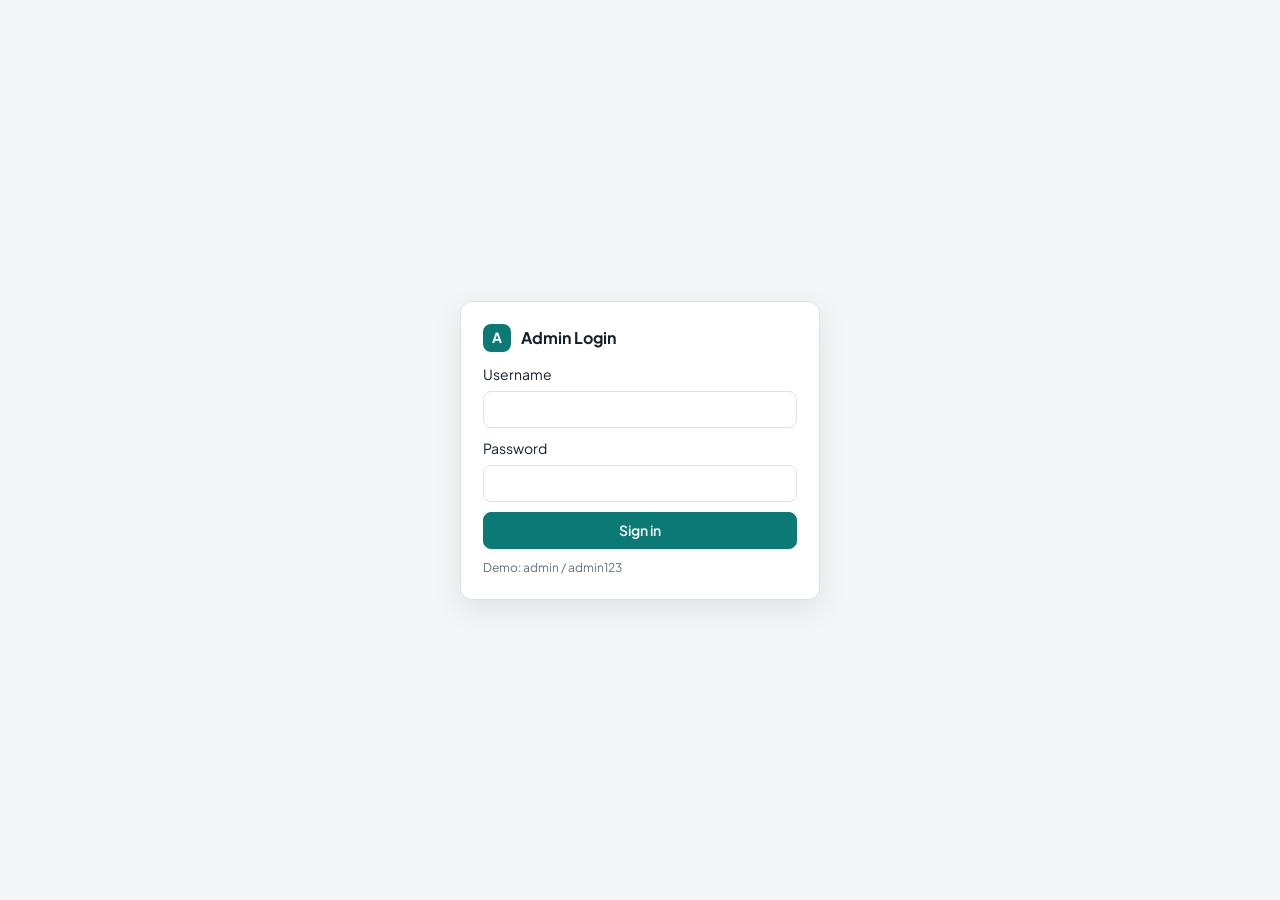
<file: admin.html>
<!DOCTYPE html>
<html lang="en">
<head>
<meta charset="utf-8">
<meta name="viewport" content="width=device-width, initial-scale=1, viewport-fit=cover">
<title>Admin Panel</title>
<link rel="stylesheet" href="https://fonts.googleapis.com/css2?family=Plus+Jakarta+Sans:wght@400;500;600;700&display=swap">
<style>
:root{
  --bg:#f3f5f7;--surface:#fff;--surface-2:#eef1f4;--line:#dde2e8;
  --text:#16202b;--muted:#64707d;--accent:#0b7a75;--accent-ink:#fff;--accent-soft:#d9f0ee;
  --ok:#1a7f45;--warn:#a05a00;--bad:#b3261e;--radius:10px;
  --font:'Plus Jakarta Sans',system-ui,-apple-system,'Segoe UI',Roboto,sans-serif;
  color-scheme:light;
}
@media (prefers-color-scheme:dark){:root:not([data-theme="light"]){
  --bg:#12171d;--surface:#1a2129;--surface-2:#222b35;--line:#2c3743;
  --text:#e6ebf0;--muted:#92a0ae;--accent:#3cc2ba;--accent-ink:#06201e;--accent-soft:#16413f;
  --ok:#5fd08a;--warn:#e9b25a;--bad:#ff8a80;color-scheme:dark;}}
:root[data-theme="dark"]{
  --bg:#12171d;--surface:#1a2129;--surface-2:#222b35;--line:#2c3743;
  --text:#e6ebf0;--muted:#92a0ae;--accent:#3cc2ba;--accent-ink:#06201e;--accent-soft:#16413f;
  --ok:#5fd08a;--warn:#e9b25a;--bad:#ff8a80;color-scheme:dark;}
*{box-sizing:border-box;margin:0}
html,body{height:100%}
:root{padding-top:env(safe-area-inset-top,0px);padding-bottom:env(safe-area-inset-bottom,0px)}
html{scroll-padding-top:env(safe-area-inset-top,0px)}
body{background:var(--bg);color:var(--text);font:14px/1.5 var(--font)}
button,input,select,textarea{font:inherit;color:inherit}
:focus-visible{outline:2px solid var(--accent);outline-offset:2px}
#loginView{display:flex;align-items:center;justify-content:center;height:100%;padding:16px}
.login-card{background:var(--surface);border:1px solid var(--line);border-radius:12px;padding:22px;width:min(360px,92vw);box-shadow:0 10px 30px rgba(0,0,0,.08)}
.login-card h1{font-size:18px;margin-bottom:12px}
.field{display:grid;gap:6px;margin-bottom:10px}
.field input{border:1px solid var(--line);background:var(--surface);border-radius:8px;padding:9px 10px}
#loginError{color:var(--bad);font-size:12px;margin-top:6px}
.app{display:none;grid-template-columns:232px 1fr;height:100%}
.side{background:var(--surface);border-right:1px solid var(--line);padding:16px 12px;display:flex;flex-direction:column;gap:4px;overflow:auto}
.brand{display:flex;align-items:center;gap:10px;font-weight:700;font-size:16px;padding:4px 10px 16px}
.brand i{width:28px;height:28px;border-radius:8px;background:var(--accent);display:grid;place-items:center;color:var(--accent-ink);font-style:normal;font-size:14px}
.nav{display:flex;align-items:center;gap:10px;padding:9px 10px;border-radius:8px;color:var(--muted);text-decoration:none;font-weight:500}
.nav:hover{background:var(--surface-2);color:var(--text)}
.nav[aria-current="page"]{background:var(--accent-soft);color:var(--accent);font-weight:600}
.nav svg{width:18px;height:18px;flex:none}
.main{display:flex;flex-direction:column;min-width:0;overflow:auto}
.top{display:flex;align-items:center;gap:12px;padding:12px 24px;background:var(--surface);border-bottom:1px solid var(--line);position:sticky;top:0;z-index:5}
.top h1{font-size:17px;font-weight:700;flex:1}
.view{padding:24px;display:grid;gap:20px;max-width:1200px;width:100%}
.btn{border:1px solid var(--line);background:var(--surface);padding:7px 14px;border-radius:8px;cursor:pointer;font-weight:600}
.btn:hover{background:var(--surface-2)}
.btn.primary{background:var(--accent);border-color:var(--accent);color:var(--accent-ink)}
.btn.primary:hover{filter:brightness(1.08)}
.btn.danger{color:var(--bad)}
.btn.sm{padding:4px 10px;font-size:12px}
#menu{display:none}
.card{background:var(--surface);border:1px solid var(--line);border-radius:var(--radius);padding:18px}
.card h2{font-size:14px;font-weight:700;margin-bottom:12px}
.stats{display:grid;grid-template-columns:repeat(auto-fit,minmax(190px,1fr));gap:14px}
.stat{background:var(--surface);border:1px solid var(--line);border-radius:var(--radius);padding:16px}
.stat small{color:var(--muted)}
.stat b{display:block;font-size:24px;margin:2px 0;letter-spacing:-.02em}
.delta{font-size:12px;font-weight:600}.delta.up{color:var(--ok)}.delta.down{color:var(--bad)}
.delta.sub{color:var(--muted);font-weight:500}
.split{display:grid;grid-template-columns:2fr 1fr;gap:14px}
.grid2{display:grid;grid-template-columns:1fr 1fr;gap:14px}
.chart{width:100%;height:auto;display:block}
.cgrid{stroke:var(--line);stroke-width:1}
.clabel{fill:var(--muted);font-size:10px;font-family:var(--font)}
.carea{fill:var(--accent-soft);stroke:none}
.cline{fill:none;stroke:var(--accent);stroke-width:2.5;stroke-linejoin:round;stroke-linecap:round}
.cdot{fill:var(--accent)}
.bars{display:grid;gap:12px}
.bar-row{display:grid;gap:4px}
.bar-top{display:flex;justify-content:space-between;gap:10px;font-size:12px}
.bar-top b{font-weight:600}
.bar-track{height:8px;border-radius:99px;background:var(--surface-2);overflow:hidden}
.bar-fill{height:100%;border-radius:99px;background:var(--accent)}
.tools{display:flex;gap:10px;flex-wrap:wrap;margin-bottom:12px}
.tools input,.tools select,.field input,.field select,.field textarea{border:1px solid var(--line);background:var(--surface);border-radius:8px;padding:7px 10px;min-width:0}
.tools input{flex:1;min-width:180px}
.scroll{overflow-x:auto}
table{width:100%;border-collapse:collapse;min-width:560px}
th,td{text-align:left;padding:10px 12px;border-bottom:1px solid var(--line);white-space:nowrap}
th{color:var(--muted);font-weight:600;font-size:12px;cursor:pointer;user-select:none}
th[aria-sort]{color:var(--text)}
tr:last-child td{border-bottom:0}
.badge{padding:2px 9px;border-radius:99px;font-size:12px;font-weight:600;background:var(--surface-2)}
.badge.ok{color:var(--ok)}.badge.warn{color:var(--warn)}.badge.bad{color:var(--bad)}
.pager{display:flex;justify-content:space-between;align-items:center;margin-top:12px;color:var(--muted)}
.pager div{display:flex;gap:6px}
.empty{padding:28px;text-align:center;color:var(--muted)}
.row{display:flex;justify-content:space-between;align-items:center;gap:16px;padding:12px 0;border-bottom:1px solid var(--line)}
.row:last-child{border-bottom:0}
.row p{color:var(--muted);font-size:13px}
.switch{width:40px;height:22px;border-radius:99px;border:0;background:var(--line);position:relative;cursor:pointer;flex:none}
.switch::after{content:"";position:absolute;top:3px;left:3px;width:16px;height:16px;border-radius:50%;background:#fff;transition:transform .15s}
.switch[aria-checked="true"]{background:var(--accent)}
.switch[aria-checked="true"]::after{transform:translateX(18px)}
dialog{border:1px solid var(--line);border-radius:12px;background:var(--surface);color:var(--text);padding:22px;width:min(520px,92vw);margin:auto}
dialog::backdrop{background:rgba(10,15,20,.5)}
.actions{display:flex;justify-content:flex-end;gap:8px;margin-top:16px}
#toasts{position:fixed;right:16px;bottom:calc(16px + env(safe-area-inset-bottom,0px));display:grid;gap:8px;z-index:20}
.toast{background:var(--text);color:var(--bg);padding:10px 14px;border-radius:8px;font-weight:600;box-shadow:0 6px 20px rgba(0,0,0,.25)}
.aform{display:grid;gap:16px;max-width:1000px}
.aform .arow{display:grid;grid-template-columns:repeat(3,1fr);gap:14px;align-items:start}
.aform .arow.full{grid-template-columns:1fr}
.aform .field{margin:0}
.aform input[readonly]{background:var(--surface-2);color:var(--muted)}
.radios{display:flex;gap:18px;align-items:center;padding:7px 0;font-weight:400}
.radios label{display:flex;gap:7px;align-items:center;font-weight:500;cursor:pointer}
.radios input{width:auto}
.combo{position:relative}
.combo .combo-input{width:100%}
.combo-list{position:absolute;left:0;right:0;top:calc(100% + 2px);background:var(--surface);border:1px solid var(--line);border-radius:8px;max-height:220px;overflow:auto;z-index:15;box-shadow:0 8px 20px rgba(0,0,0,.14)}
.combo-list>div{padding:8px 10px;cursor:pointer}
.combo-list>div:hover,.combo-list>div[aria-selected="true"]{background:var(--surface-2)}
.form-head{display:flex;justify-content:space-between;align-items:center}
.form-actions{display:flex;gap:10px;justify-content:flex-end}
@media (max-width:860px){
  .app{grid-template-columns:1fr}
  .side{position:fixed;inset:0 auto 0 0;width:240px;z-index:10;transform:translateX(-100%);transition:transform .2s}
  .side.open{transform:none}
  #menu{display:inline-block}
  .split{grid-template-columns:1fr}
  .grid2{grid-template-columns:1fr}
  .aform .arow{grid-template-columns:1fr}
  .top,.view{padding-left:14px;padding-right:14px}
}
@media (prefers-reduced-motion:reduce){*{transition:none!important}}
</style>
</head>
<body>
  <div id="loginView">
    <form id="loginForm" class="login-card" autocomplete="off">
      <div class="brand" style="padding:0 0 12px 0"><i>A</i>Admin Login</div>
      <label class="field">Username<input id="loginUser" name="user" required autocomplete="username"></label>
      <label class="field">Password<input id="loginPass" name="pass" type="password" required autocomplete="current-password"></label>
      <button class="btn primary" style="width:100%" type="submit">Sign in</button>
      <div id="loginError"></div>
      <p style="color:var(--muted);font-size:12px;margin-top:10px">Demo: admin / admin123</p>
    </form>
  </div>

  <div class="app" id="appWrap">
    <aside class="side" id="side" aria-label="Main navigation">
      <div class="brand"><i>A</i>Admin</div>
      <nav id="nav" style="display:grid;gap:4px"></nav>
    </aside>
    <div class="main">
      <header class="top">
        <button class="btn sm" id="menu" aria-label="Open menu">Menu</button>
        <h1 id="title"></h1>
        <button class="btn sm" id="theme">Toggle theme</button>
        <button class="btn sm" id="adminLogout">Logout</button>
      </header>
      <main class="view" id="view"></main>
    </div>
  </div>
  <div id="toasts" role="status" aria-live="polite"></div>

  <script src="assets/js/admin-auth.js"></script>
  <script>
  /* Core (reused from theme) */
  const Modules = [];
  const register = m => Modules.push(m);
  const $ = (s,r=document)=>r.querySelector(s);
  const h = html=>{const t=document.createElement('template');t.innerHTML=html.trim();return t.content.firstElementChild;};
  const esc = s=>String(s||'').replace(/[&<>"']/g,c=>({'&':'&amp;','<':'&lt;','>':'&gt;','"':'&quot;',"'":'&#39;'}[c]));
  const inr = n=> '₹'+Number(n||0).toLocaleString('en-IN');
  const ICONS = {
    home:'<path d="M3 11l9-8 9 8M5 10v10h5v-6h4v6h5V10"/>',
    users:'<circle cx="9" cy="8" r="3.5"/><path d="M2 20c0-3.5 3-6 7-6s7 2.5 7 6M16 4.5a3.5 3.5 0 010 7M19 14c2 .7 3 2.4 3 5"/>',
    cart:'<path d="M3 4h3l2 11h10l2-8H7"/><circle cx="9" cy="19" r="1.5"/><circle cx="17" cy="19" r="1.5"/>',
    doc:'<path d="M14 3H7a2 2 0 0 0-2 2v14a2 2 0 0 0 2 2h10a2 2 0 0 0 2-2V8z"/><path d="M14 3v5h5M9 13h6M9 17h6"/>',
    gear:'<circle cx="12" cy="12" r="3"/><path d="M12 2v3M12 19v3M2 12h3M19 12h3M5 5l2 2M17 17l2 2M19 5l-2 2M7 17l-2 2"/>'
  };
  const icon = n=> `<svg viewBox="0 0 24 24" fill="none" stroke="currentColor" stroke-width="1.8" stroke-linecap="round" stroke-linejoin="round" aria-hidden="true">${ICONS[n]||ICONS.gear}</svg>`;
  function renderNav(){
    const nav = $('#nav'); if (!nav) return;
    const menuItem = id => { const m = Modules.find(x=>x.id===id); return m ? `<a class="nav" href="#/${m.id}" data-id="${m.id}">${icon(m.icon)}${m.title}</a>` : ''; };
    nav.innerHTML = [
      menuItem('dashboard'),
      // menuItem('enquiries'),
      menuItem('courses'),
      menuItem('batches'),
      menuItem('admissions'),
      menuItem('exams'),
      // menuItem('gallery'),
      // menuItem('testimonials'),
      // menuItem('placements'),
      menuItem('settings'),
    ].join('');
  }
  function route(){
    if (typeof requireAuth==='function' && !requireAuth()) return;
    const id = (location.hash.replace('#/','')) || (Modules[0]?Modules[0].id:'login');
    if (id==='login') { if (!isAuthed()) return initAuth(); else { location.hash='#/dashboard'; return; } }
    const m = Modules.find(x=>x.id===id) || Modules[0];
    if (!m) return;
    document.querySelectorAll('.nav').forEach(a=>{
      a.toggleAttribute('aria-current', a.dataset.id===m.id);
      if (a.dataset.id===m.id) a.setAttribute('aria-current','page'); else a.removeAttribute('aria-current');
    });
    $('#title').textContent = m.title; document.title = m.title+' · Admin';
    const view=$('#view'); view.innerHTML=''; m.render(view);
    $('#side').classList.remove('open');
  }
  function toast(msg){ const t=h(`<div class="toast">${esc(msg)}</div>`); $('#toasts').append(t); setTimeout(()=>t.remove(),2600); }
  function modal({title,body,confirmLabel='Save',onConfirm}){
    const d=h(`<dialog><form><h2 style="margin-bottom:14px">${esc(title)}</h2>${body}<div class="actions"><button type="button" class="btn" data-c>Cancel</button><button type="submit" class="btn primary">${esc(confirmLabel)}</button></div></form></dialog>`);
    document.body.append(d);
    $('[data-c]',d).onclick=()=> d.close();
    d.addEventListener('close',()=> d.remove(),{once:true});
    $('form',d).onsubmit=(e)=>{ e.preventDefault(); onConfirm(Object.fromEntries(new FormData($('form',d)))); d.close(); };
    d.showModal();
    return d;
  }
  function statCard({label,value,delta,sub}){
    if (sub != null) return `<div class="stat"><small>${esc(label)}</small><b>${esc(value)}</b><span class="delta sub">${esc(sub)}</span></div>`;
    const up=delta>=0; return `<div class="stat"><small>${esc(label)}</small><b>${esc(value)}</b><span class="delta ${up?'up':'down'}">${up?'▲':'▼'} ${Math.abs(delta)}% vs last month</span></div>`;
  }
  function lineChart({labels=[],values=[],height=180}){
    const w=640,h=height,pad={t:18,r:14,b:26,l:38};
    const iw=w-pad.l-pad.r, ih=h-pad.t-pad.b;
    const max=Math.max(1,...values);
    const step=values.length>1?iw/(values.length-1):0;
    const pts=values.map((v,i)=>[pad.l+i*step, pad.t+ih-(v/max)*ih]);
    const line=pts.map((p,i)=>(i?'L':'M')+p[0].toFixed(1)+' '+p[1].toFixed(1)).join(' ');
    const area=pts.length?`M${pts[0][0]} ${pad.t+ih} `+pts.map(p=>'L'+p[0].toFixed(1)+' '+p[1].toFixed(1)).join(' ')+` L${pts[pts.length-1][0]} ${pad.t+ih} Z`:'';
    const grid=[0,.5,1].map(f=>{const y=pad.t+ih-f*ih; return `<line x1="${pad.l}" y1="${y}" x2="${w-pad.r}" y2="${y}" class="cgrid"/><text x="${pad.l-6}" y="${y+4}" class="clabel" text-anchor="end">${Math.round(max*f)}</text>`;}).join('');
    const xlabels=labels.map((l,i)=>`<text x="${(pad.l+i*step).toFixed(1)}" y="${h-8}" class="clabel" text-anchor="middle">${esc(l)}</text>`).join('');
    const dots=pts.map(p=>`<circle cx="${p[0].toFixed(1)}" cy="${p[1].toFixed(1)}" r="3" class="cdot"/>`).join('');
    return `<svg viewBox="0 0 ${w} ${h}" class="chart" preserveAspectRatio="xMidYMid meet" role="img">${grid}<path d="${area}" class="carea"/><path d="${line}" class="cline"/>${dots}${xlabels}</svg>`;
  }
  function barList(items=[]){
    if(!items.length) return '<div class="empty">No data</div>';
    const max=Math.max(1,...items.map(i=>i.value));
    return `<div class="bars">${items.map(i=>`<div class="bar-row"><div class="bar-top"><span>${esc(i.label)}</span><b>${esc(i.sub!=null?i.sub:i.value)}</b></div><div class="bar-track"><div class="bar-fill" style="width:${(i.value/max*100).toFixed(1)}%"></div></div></div>`).join('')}</div>`;
  }
  function dataTable({columns,rows,pageSize=6,filters=[],toolbar='',rowActions}){
    const root=h(`<div class="card"></div>`); const state={q:'',sort:null,dir:1,page:1,filter:{}};
    function view(){
      let r = rows.filter(x=>!state.q||Object.values(x).join(' ').toLowerCase().includes(state.q.toLowerCase()));
      filters.forEach(f=>{const v=state.filter[f.key]; if(v) r=r.filter(x=>x[f.key]===v);});
      if (state.sort) r=[...r].sort((a,b)=>(a[state.sort]>b[state.sort]?1:-1)*state.dir);
      const pages=Math.max(1,Math.ceil(r.length/pageSize)); state.page=Math.min(state.page,pages);
      return {r,pages,slice:r.slice((state.page-1)*pageSize,state.page*pageSize)};
    }
    function draw(){
      const {r,pages,slice}=view();
      root.innerHTML = `<div class="tools"><input type="search" placeholder="Search" value="${esc(state.q)}">
        ${filters.map(f=>`<select data-f="${f.key}"><option value="">${f.label}: all</option>${f.options.map(o=>`<option ${state.filter[f.key]===o?'selected':''}>${o}</option>`).join('')}</select>`).join('')}
        ${toolbar}</div>
        <div class="scroll"><table><thead><tr>${columns.map(c=>`<th data-k="${c.key}" ${state.sort===c.key?`aria-sort="${state.dir>0?'ascending':'descending'}"`:''}>${c.label}${state.sort===c.key?(state.dir>0?' ↑':' ↓'):''}</th>`).join('')}${rowActions?'<th></th>':''}</tr></thead>
        <tbody>${slice.map(x=>`<tr>${columns.map(c=>`<td>${c.render?c.render(x[c.key],x):esc(x[c.key])}</td>`).join('')}${rowActions?`<td style="text-align:right">${rowActions(x)}</td>`:''}</tr>`).join('')}</tbody></table>
        ${slice.length?'':'<div class="empty">No results</div>'}</div>
        <div class="pager"><span>${r.length} result${r.length===1?'':'s'}</span><div>
        <button class="btn sm" data-p="-1" ${state.page<=1?'disabled':''}>Previous</button><span style="padding:4px 6px">${state.page}/${pages}</span>
        <button class="btn sm" data-p="1" ${state.page>=pages?'disabled':''}>Next</button></div></div>`;
      $('input',root).oninput=e=>{state.q=e.target.value;state.page=1;draw();};
      root.querySelectorAll('select[data-f]').forEach(s=>s.onchange=e=>{state.filter[s.dataset.f]=e.target.value;state.page=1;draw();});
      root.querySelectorAll('th[data-k]').forEach(t=>t.onclick=()=>{state.dir=state.sort===t.dataset.k?-state.dir:1;state.sort=t.dataset.k;draw();});
      root.querySelectorAll('[data-p]').forEach(b=>b.onclick=()=>{state.page+=+b.dataset.p;draw();});
    }
    root.refresh=draw; draw(); return root;
  }
  document.getElementById('menu').onclick=()=> document.getElementById('side').classList.toggle('open');
  document.getElementById('theme').onclick=()=>{
    const r=document.documentElement, dark=r.dataset.theme? r.dataset.theme==='dark': matchMedia('(prefers-color-scheme:dark)').matches;
    r.dataset.theme = dark?'light':'dark'; try{localStorage.setItem('theme',r.dataset.theme);}catch(e){}
  };
  try{ const t=localStorage.getItem('theme'); if(t) document.documentElement.dataset.theme=t;}catch(e){}
  addEventListener('hashchange', route);
  </script>
  <script src="assets/js/admin-app.js"></script>
</body>
</html>
</file>
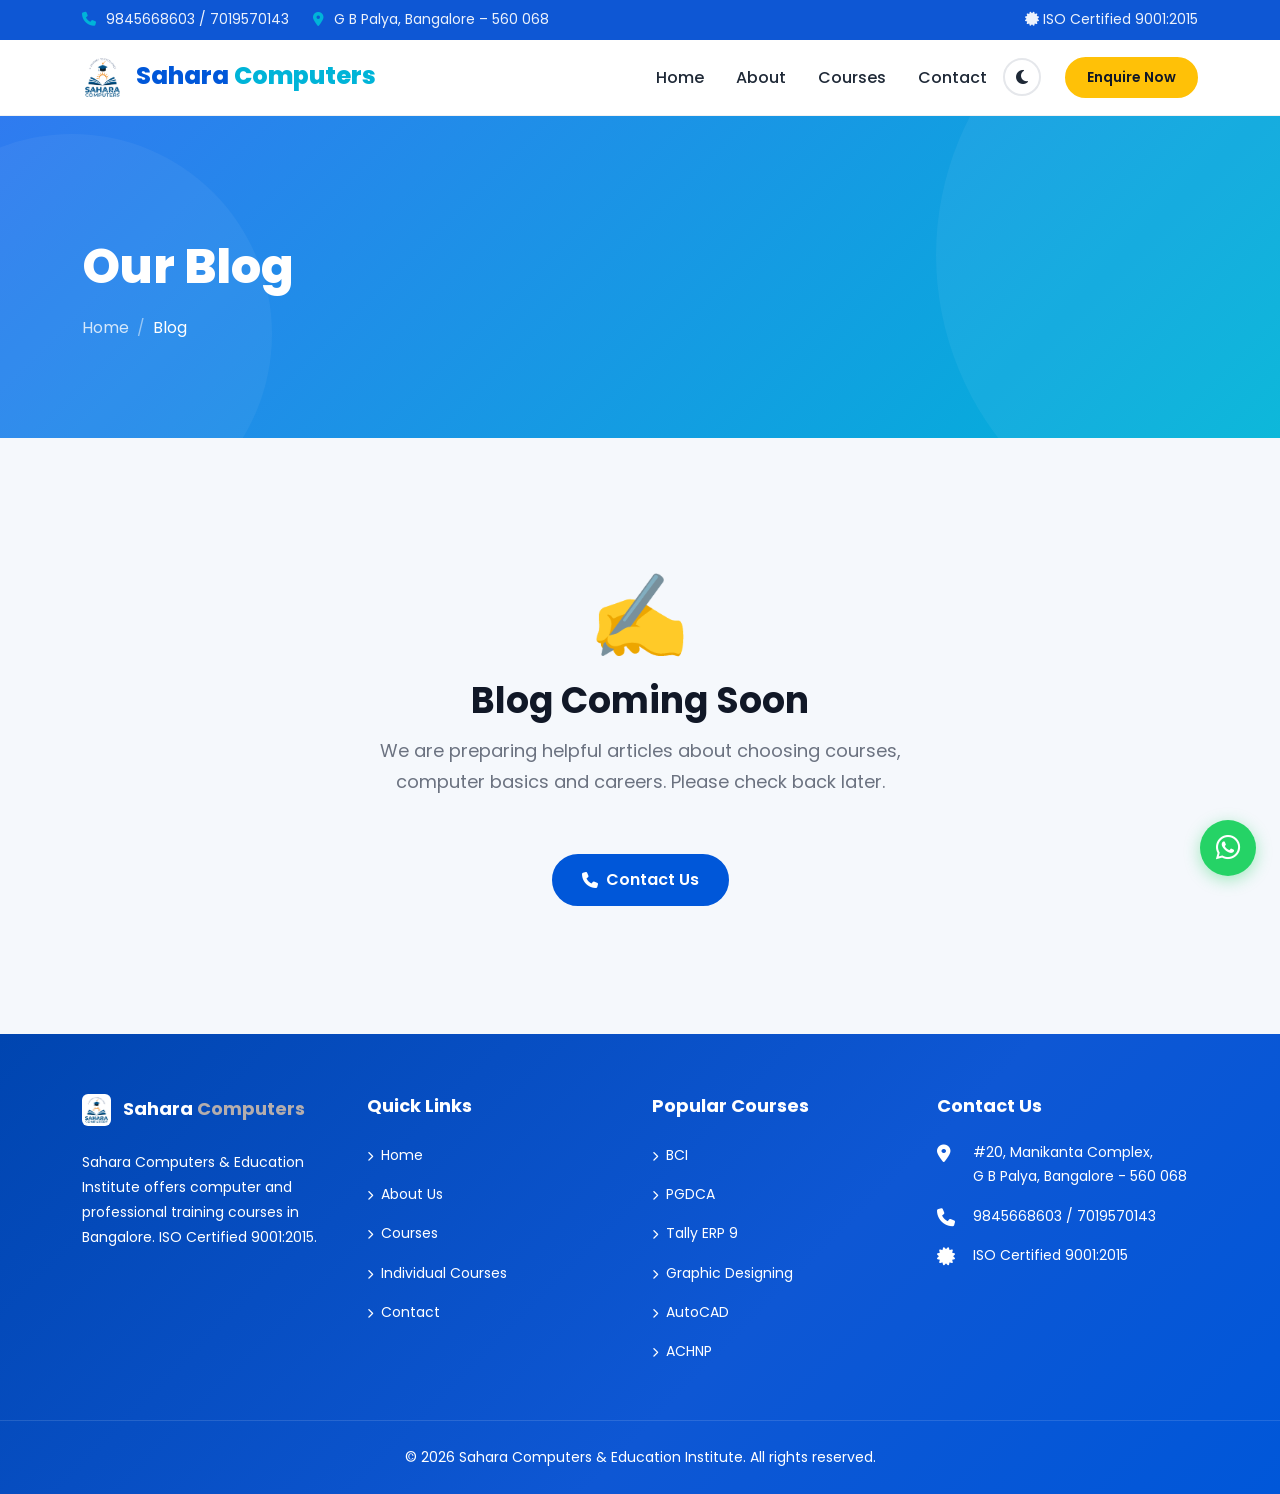
<file: blog.html>
<!DOCTYPE html>
<html lang="en">
<head>
  <meta charset="UTF-8">
  <meta name="viewport" content="width=device-width, initial-scale=1.0">
  <meta name="description" content="Articles and career tips from Sahara Computers & Education Institute, Bangalore. New articles coming soon.">
  <title>Blog | Sahara Computers & Education Institute</title>
  <meta name="robots" content="noindex, nofollow">
  <link rel="canonical" href="https://dheerajzxx.github.io/train_hub/blog.html">
  <!-- Open Graph -->
  <meta property="og:title" content="Blog | Sahara Computers &amp; Education Institute">
  <meta property="og:description" content="Articles and career tips from Sahara Computers &amp; Education Institute, Bangalore. New articles coming soon.">
  <meta property="og:type" content="website">
  <meta property="og:url" content="https://dheerajzxx.github.io/train_hub/blog.html">
  <meta property="og:image" content="https://images.unsplash.com/photo-1507003211169-0a1dd7228f2d?w=1200&h=630&fit=crop">
  <!-- Twitter Card -->
  <meta name="twitter:card" content="summary_large_image">
  <meta name="twitter:title" content="Blog | Sahara Computers &amp; Education Institute">
  <meta name="twitter:description" content="Articles and career tips from Sahara Computers &amp; Education Institute, Bangalore. New articles coming soon.">
  <meta name="twitter:image" content="https://images.unsplash.com/photo-1507003211169-0a1dd7228f2d?w=1200&h=630&fit=crop">
  <link rel="apple-touch-icon" sizes="180x180" href="assets/images/apple-touch-icon.png">
  <link rel="icon" type="image/png" sizes="32x32" href="assets/images/favicon-32x32.png">
  <link rel="icon" type="image/png" sizes="16x16" href="assets/images/favicon-16x16.png">
  <link rel="icon" type="image/x-icon" href="assets/images/favicon.ico">
  <link rel="manifest" href="assets/images/site.webmanifest">
  <link rel="preconnect" href="https://fonts.googleapis.com">
  <link rel="preconnect" href="https://fonts.gstatic.com" crossorigin>
  <link href="https://fonts.googleapis.com/css2?family=Poppins:wght@300;400;500;600;700;800;900&display=swap" rel="stylesheet">
  <link href="https://cdn.jsdelivr.net/npm/bootstrap@5.3.3/dist/css/bootstrap.min.css" rel="stylesheet">
  <link rel="stylesheet" href="https://cdnjs.cloudflare.com/ajax/libs/font-awesome/6.5.1/css/all.min.css">
  <link rel="stylesheet" href="https://cdn.jsdelivr.net/npm/swiper@11/swiper-bundle.min.css">
  <link href="https://unpkg.com/aos@2.3.1/dist/aos.css" rel="stylesheet">
  <link rel="stylesheet" href="assets/css/style.css">
</head>
<body>
  <div class="loading-spinner"><div class="spinner"></div></div>

  <div class="top-bar d-none d-md-block">
    <div class="container">
      <div class="row align-items-center">
        <div class="col-md-8">
          <div class="contact-info">
            <span><i class="fa-solid fa-phone"></i> 9845668603 / 7019570143</span>
            <span><i class="fa-solid fa-location-dot"></i> G B Palya, Bangalore – 560 068</span>
          </div>
        </div>
        <div class="col-md-4 text-end">
          <div class="social-links">
            <span><i class="fa-solid fa-certificate"></i> ISO Certified 9001:2015</span>
          </div>
          <!-- Social links hidden until client provides real social pages
          <a href="#" aria-label="Facebook"><i class="fa-brands fa-facebook-f"></i></a>
          <a href="#" aria-label="Twitter"><i class="fa-brands fa-twitter"></i></a>
          <a href="#" aria-label="Instagram"><i class="fa-brands fa-instagram"></i></a>
          <a href="#" aria-label="LinkedIn"><i class="fa-brands fa-linkedin-in"></i></a>
          <a href="#" aria-label="YouTube"><i class="fa-brands fa-youtube"></i></a>
          -->
        </div>
      </div>
    </div>
  </div>

  <nav class="navbar navbar-expand-lg main-navbar" aria-label="Main navigation">
    <div class="container">
      <a class="navbar-brand" href="index.html"><img src="assets/images/SAHARA-LOGO.png" alt="Sahara Computers"> Sahara <span>Computers</span></a>
      <button class="navbar-toggler" type="button" data-bs-toggle="collapse" data-bs-target="#mainNav" aria-label="Toggle navigation"><i class="fa-solid fa-bars"></i></button>
      <div class="collapse navbar-collapse" id="mainNav">
                <ul class="navbar-nav ms-auto align-items-lg-center">
          <li class="nav-item"><a class="nav-link" href="index.html">Home</a></li>
          <li class="nav-item"><a class="nav-link" href="about.html">About</a></li>
          <li class="nav-item"><a class="nav-link" href="courses.html">Courses</a></li>
          <!-- Gallery & Blog hidden until real photos/articles are available
          <li class="nav-item"><a class="nav-link" href="gallery.html">Gallery</a></li>
          <li class="nav-item"><a class="nav-link" href="blog.html">Blog</a></li>
          -->
          <li class="nav-item"><a class="nav-link" href="contact.html">Contact</a></li>
          <li class="nav-item d-flex align-items-center me-2"><button class="dark-mode-toggle" id="darkModeToggle" aria-label="Toggle dark mode" title="Toggle dark mode"><i class="fa-solid fa-moon"></i></button></li>
          <li class="nav-item nav-cta"><a href="contact.html" class="btn btn-accent btn-sm">Enquire Now</a></li>
        </ul>
      </div>
    </div>
  </nav>

  <section class="page-hero">
    <div class="container">
      <h1 data-aos="fade-up">Our Blog</h1>
      <nav aria-label="breadcrumb" data-aos="fade-up" data-aos-delay="100">
        <ol class="breadcrumb">
          <li class="breadcrumb-item"><a href="index.html">Home</a></li>
          <li class="breadcrumb-item active" aria-current="page">Blog</li>
        </ol>
      </nav>
    </div>
  </section>

    <!-- ============================================================
       ORIGINAL TEMPLATE CONTENT - HIDDEN (no real data yet).
       Restore by removing the comment wrapper below.
       ============================================================ -->
  <!--
<section class="section">
    <div class="container">
      <div class="row g-4">
        <div class="col-lg-8">
          [Featured Article]
          <div class="card mb-4" data-aos="fade-up">
            <img src="https://images.unsplash.com/photo-1504639725590-34d0984388bd?w=1200&amp;h=600&amp;fit=crop" alt="Featured blog" class="card-img-top" style="height:350px;object-fit:cover;" onerror="this.style.display='none'">
            <div class="card-body">
              <span class="badge bg-primary mb-2">Featured</span>
              <h3 class="card-title">Top 10 Programming Languages to Learn in 2024</h3>
              <p class="text-muted small"><i class="fa-regular fa-calendar me-1"></i> Jan 15, 2024 | <i class="fa-regular fa-user me-1"></i> Admin</p>
              <p class="card-text">Discover the most in-demand programming languages for 2024 and how learning them can boost your career prospects in the ever-evolving tech industry.</p>
              <a href="#" class="btn btn-primary btn-sm">Read More <i class="fa-solid fa-arrow-right"></i></a>
            </div>
          </div>
          [Blog Grid]
          <div class="row g-4">
            <div class="col-md-6" data-aos="fade-up"><div class="card h-100"><img src="https://images.unsplash.com/photo-1519389950473-47ba0277781c?w=800&amp;h=600&amp;fit=crop" class="card-img-top" style="height:200px;object-fit:cover;" alt="Blog" onerror="this.style.display='none'"><div class="card-body"><span class="badge bg-secondary mb-2">Career</span><h5 class="card-title">How to Prepare for Tech Interviews</h5><p class="text-muted small"><i class="fa-regular fa-calendar me-1"></i> Dec 20, 2023</p><p class="card-text">A comprehensive guide to cracking technical interviews at top companies.</p><a href="#" class="btn btn-outline-primary btn-sm">Read More</a></div></div></div>
            <div class="col-md-6" data-aos="fade-up" data-aos-delay="100"><div class="card h-100"><img src="https://images.unsplash.com/photo-1517694712202-14dd9538aa97?w=800&amp;h=600&amp;fit=crop" class="card-img-top" style="height:200px;object-fit:cover;" alt="Blog" onerror="this.style.display='none'"><div class="card-body"><span class="badge bg-secondary mb-2">Web Dev</span><h5 class="card-title">Getting Started with React.js</h5><p class="text-muted small"><i class="fa-regular fa-calendar me-1"></i> Dec 10, 2023</p><p class="card-text">Learn the fundamentals of React and start building modern web applications.</p><a href="#" class="btn btn-outline-primary btn-sm">Read More</a></div></div></div>
            <div class="col-md-6" data-aos="fade-up"><div class="card h-100"><img src="https://images.unsplash.com/photo-1555066931-4365d14bab8c?w=800&amp;h=600&amp;fit=crop" class="card-img-top" style="height:200px;object-fit:cover;" alt="Blog" onerror="this.style.display='none'"><div class="card-body"><span class="badge bg-secondary mb-2">Data Science</span><h5 class="card-title">Python for Data Science: A Beginner's Guide</h5><p class="text-muted small"><i class="fa-regular fa-calendar me-1"></i> Nov 28, 2023</p><p class="card-text">Explore how Python is used in data analysis, visualization, and machine learning.</p><a href="#" class="btn btn-outline-primary btn-sm">Read More</a></div></div></div>
            <div class="col-md-6" data-aos="fade-up" data-aos-delay="100"><div class="card h-100"><img src="https://images.unsplash.com/photo-1497366811353-6870744d04b2?w=800&amp;h=600&amp;fit=crop" class="card-img-top" style="height:200px;object-fit:cover;" alt="Blog" onerror="this.style.display='none'"><div class="card-body"><span class="badge bg-secondary mb-2">Design</span><h5 class="card-title">UI/UX Design Principles Every Developer Should Know</h5><p class="text-muted small"><i class="fa-regular fa-calendar me-1"></i> Nov 15, 2023</p><p class="card-text">Understand core design principles to create better user experiences.</p><a href="#" class="btn btn-outline-primary btn-sm">Read More</a></div></div></div>
          </div>
        </div>
        [Sidebar]
        <div class="col-lg-4">
          <div class="card p-4" style="position:sticky;top:100px;">
            <div class="mb-4">
              <h5>Search</h5>
              <div class="input-group">
                <input type="text" class="form-control" placeholder="Search...">
                <button class="btn btn-primary"><i class="fa-solid fa-search"></i></button>
              </div>
            </div>
            <div class="mb-4">
              <h5>Categories</h5>
              <ul class="list-unstyled">
                <li class="mb-2"><a href="#" class="text-muted">Web Development</a></li>
                <li class="mb-2"><a href="#" class="text-muted">Data Science</a></li>
                <li class="mb-2"><a href="#" class="text-muted">Career Tips</a></li>
                <li class="mb-2"><a href="#" class="text-muted">Design</a></li>
                <li class="mb-2"><a href="#" class="text-muted">Technology</a></li>
              </ul>
            </div>
            <div class="mb-4">
              <h5>Recent Posts</h5>
              <ul class="list-unstyled">
                <li class="mb-2"><a href="#" class="text-muted small">Top 10 Programming Languages</a></li>
                <li class="mb-2"><a href="#" class="text-muted small">How to Prepare for Tech Interviews</a></li>
                <li class="mb-2"><a href="#" class="text-muted small">Getting Started with React.js</a></li>
                <li class="mb-2"><a href="#" class="text-muted small">Python for Data Science</a></li>
              </ul>
            </div>
            <div>
              <h5>Tags</h5>
              <div class="d-flex flex-wrap gap-1">
                <span class="badge bg-light text-dark">Python</span>
                <span class="badge bg-light text-dark">React</span>
                <span class="badge bg-light text-dark">JavaScript</span>
                <span class="badge bg-light text-dark">Career</span>
                <span class="badge bg-light text-dark">Design</span>
                <span class="badge bg-light text-dark">Data Science</span>
              </div>
            </div>
          </div>
        </div>
      </div>
    </div>
  </section>
  -->

  <!-- Coming Soon placeholder -->
  <section class="section">
    <div class="container text-center py-5" data-aos="fade-up">
      <div class="display-1 mb-3">✍️</div>
      <h2 class="section-title">Blog Coming Soon</h2>
      <p class="section-subtitle">We are preparing helpful articles about choosing courses, computer basics and careers. Please check back later.</p>
      <a href="contact.html" class="btn btn-primary mt-2"><i class="fa-solid fa-phone"></i> Contact Us</a>
    </div>
  </section>

  <footer class="footer">
    <div class="container">
      <div class="row g-4">
        <div class="col-lg-3 col-md-6">
          <h5><img src="assets/images/SAHARA-LOGO.png" alt="Sahara Computers" class="footer-logo me-2"> Sahara <span class="text-secondary">Computers</span></h5>
          <p>Sahara Computers &amp; Education Institute offers computer and professional training courses in Bangalore. ISO Certified 9001:2015.</p>
          <!-- Social links hidden until client provides real social pages
          <div class="d-flex gap-2 mt-3">
            <a href="#" class="btn btn-sm" style="background:rgba(255,255,255,0.1);color:#fff;border-radius:50%;width:38px;height:38px;display:flex;align-items:center;justify-content:center;" aria-label="Facebook"><i class="fa-brands fa-facebook-f"></i></a>
            <a href="#" class="btn btn-sm" style="background:rgba(255,255,255,0.1);color:#fff;border-radius:50%;width:38px;height:38px;display:flex;align-items:center;justify-content:center;" aria-label="Twitter"><i class="fa-brands fa-twitter"></i></a>
            <a href="#" class="btn btn-sm" style="background:rgba(255,255,255,0.1);color:#fff;border-radius:50%;width:38px;height:38px;display:flex;align-items:center;justify-content:center;" aria-label="Instagram"><i class="fa-brands fa-instagram"></i></a>
            <a href="#" class="btn btn-sm" style="background:rgba(255,255,255,0.1);color:#fff;border-radius:50%;width:38px;height:38px;display:flex;align-items:center;justify-content:center;" aria-label="LinkedIn"><i class="fa-brands fa-linkedin-in"></i></a>
          </div>
          -->
        </div>
        <div class="col-lg-3 col-md-6">
          <h5>Quick Links</h5>
          <ul class="footer-links">
            <li><a href="index.html"><i class="fa-solid fa-chevron-right"></i> Home</a></li>
            <li><a href="about.html"><i class="fa-solid fa-chevron-right"></i> About Us</a></li>
            <li><a href="courses.html"><i class="fa-solid fa-chevron-right"></i> Courses</a></li>
            <li><a href="courses.html#individual"><i class="fa-solid fa-chevron-right"></i> Individual Courses</a></li>
            <!-- Gallery & Blog hidden until real content exists
            <li><a href="gallery.html"><i class="fa-solid fa-chevron-right"></i> Gallery</a></li>
            <li><a href="blog.html"><i class="fa-solid fa-chevron-right"></i> Blog</a></li>
            -->
            <li><a href="contact.html"><i class="fa-solid fa-chevron-right"></i> Contact</a></li>
          </ul>
        </div>
        <div class="col-lg-3 col-md-6">
          <h5>Popular Courses</h5>
          <ul class="footer-links">
            <li><a href="course-details.html?course=bci"><i class="fa-solid fa-chevron-right"></i> BCI</a></li>
            <li><a href="course-details.html?course=pgdca"><i class="fa-solid fa-chevron-right"></i> PGDCA</a></li>
            <li><a href="course-details.html?course=tally-erp-9"><i class="fa-solid fa-chevron-right"></i> Tally ERP 9</a></li>
            <li><a href="course-details.html?course=graphic-designing"><i class="fa-solid fa-chevron-right"></i> Graphic Designing</a></li>
            <li><a href="course-details.html?course=autocad"><i class="fa-solid fa-chevron-right"></i> AutoCAD</a></li>
            <li><a href="course-details.html?course=achnp"><i class="fa-solid fa-chevron-right"></i> ACHNP</a></li>
          </ul>
        </div>
        <div class="col-lg-3 col-md-6">
          <h5>Contact Us</h5>
          <div class="contact-item"><i class="fa-solid fa-location-dot"></i><span>#20, Manikanta Complex,<br>G B Palya, Bangalore - 560 068</span></div>
          <div class="contact-item"><i class="fa-solid fa-phone"></i><span>9845668603 / 7019570143</span></div>
          <div class="contact-item"><i class="fa-solid fa-certificate"></i><span>ISO Certified 9001:2015</span></div>
          <!-- Newsletter hidden — not needed
          <div class="mt-3">
            <h6 style="color:#fff;font-size:0.875rem;">Subscribe to Newsletter</h6>
            <form class="newsletter-form">
              <div class="input-group">
                <input type="email" class="form-control" placeholder="Your Email" required>
                <button class="btn btn-primary" type="submit"><i class="fa-solid fa-paper-plane"></i></button>
              </div>
            </form>
          </div>
          -->
        </div>
      </div>
    </div>
    <div class="footer-bottom">
      <div class="container">
        <div class="row">
            <div class="col-12 text-center"><p>&copy; 2026 Sahara Computers &amp; Education Institute. All rights reserved.</p></div>
        </div>
        </div>
        </div>
      </footer>

  <a href="https://wa.me/919845668603" class="whatsapp-float" target="_blank" rel="noopener noreferrer" aria-label="Chat on WhatsApp"><i class="fa-brands fa-whatsapp"></i></a>
  <button class="scroll-top" aria-label="Scroll to top"><i class="fa-solid fa-arrow-up"></i></button>

  <script src="https://cdn.jsdelivr.net/npm/bootstrap@5.3.3/dist/js/bootstrap.bundle.min.js"></script>
  <script src="https://cdn.jsdelivr.net/npm/swiper@11/swiper-bundle.min.js"></script>
  <script src="https://unpkg.com/aos@2.3.1/dist/aos.js"></script>
  <script src="assets/js/main.js"></script>
</body>
</html>
</file>
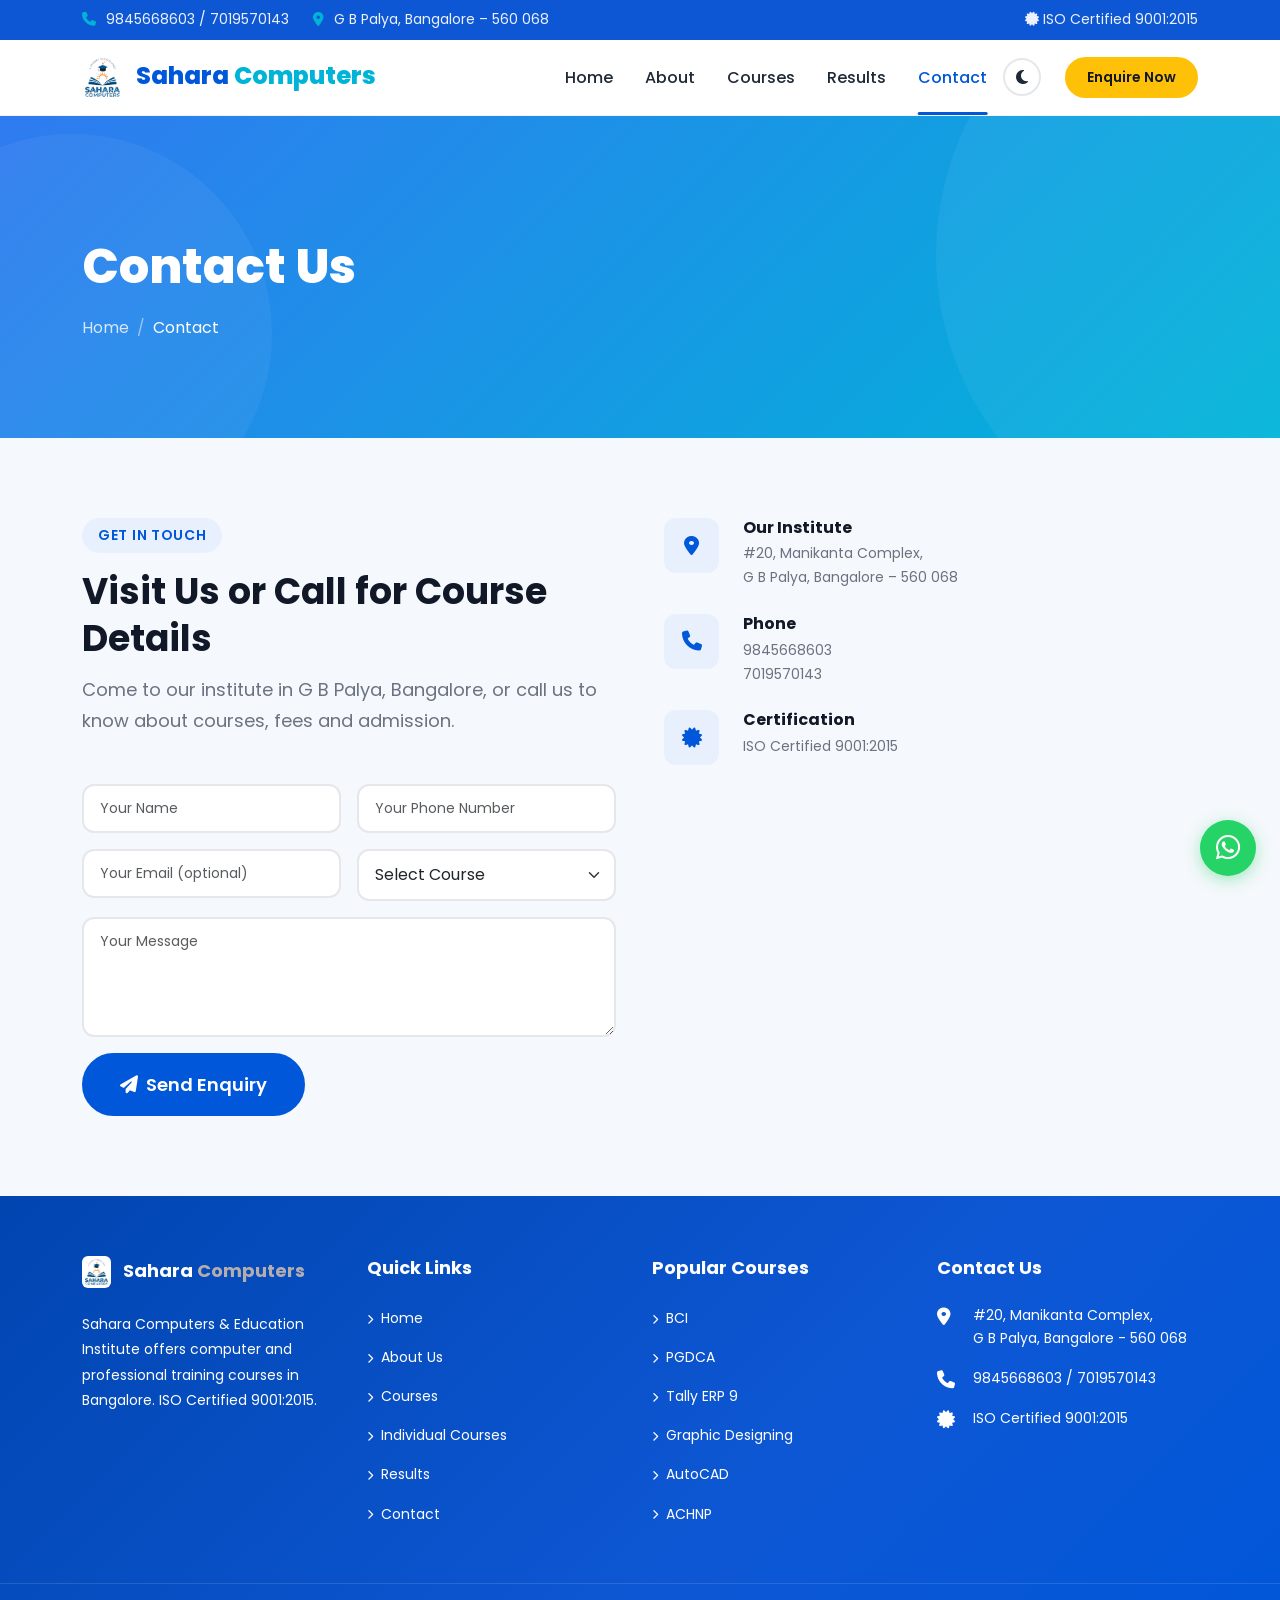
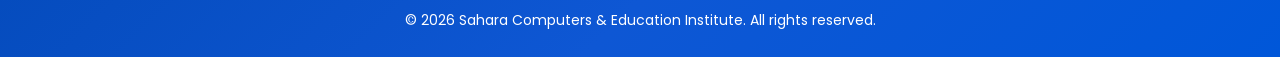
<file: contact.html>
<!DOCTYPE html>
<html lang="en">
<head>
  <meta charset="UTF-8">
  <meta name="viewport" content="width=device-width, initial-scale=1.0">
  <meta name="description" content="Contact Sahara Computers & Education Institute in G B Palya, Bangalore. Call 9845668603 / 7019570143 for course details, fees and admission. ISO Certified 9001:2015.">
  <title>Contact Sahara Computers & Education Institute | G B Palya, Bangalore</title>
  <link rel="canonical" href="https://dheerajzxx.github.io/train_hub/contact.html">
  <!-- Open Graph -->
  <meta property="og:title" content="Contact Sahara Computers &amp; Education Institute | G B Palya, Bangalore">
  <meta property="og:description" content="Contact Sahara Computers &amp; Education Institute in G B Palya, Bangalore. Call 9845668603 / 7019570143 for course details, fees and admission. ISO Certified 9001:2015.">
  <meta property="og:type" content="website">
  <meta property="og:url" content="https://dheerajzxx.github.io/train_hub/contact.html">
  <meta property="og:image" content="https://images.unsplash.com/photo-1507003211169-0a1dd7228f2d?w=1200&h=630&fit=crop">
  <!-- Twitter Card -->
  <meta name="twitter:card" content="summary_large_image">
  <meta name="twitter:title" content="Contact Sahara Computers &amp; Education Institute | G B Palya, Bangalore">
  <meta name="twitter:description" content="Contact Sahara Computers &amp; Education Institute in G B Palya, Bangalore. Call 9845668603 / 7019570143 for course details, fees and admission. ISO Certified 9001:2015.">
  <meta name="twitter:image" content="https://images.unsplash.com/photo-1507003211169-0a1dd7228f2d?w=1200&h=630&fit=crop">
  <link rel="apple-touch-icon" sizes="180x180" href="assets/images/apple-touch-icon.png">
  <link rel="icon" type="image/png" sizes="32x32" href="assets/images/favicon-32x32.png">
  <link rel="icon" type="image/png" sizes="16x16" href="assets/images/favicon-16x16.png">
  <link rel="icon" type="image/x-icon" href="assets/images/favicon.ico">
  <link rel="manifest" href="assets/images/site.webmanifest">
  <link rel="preconnect" href="https://fonts.googleapis.com">
  <link rel="preconnect" href="https://fonts.gstatic.com" crossorigin>
  <link href="https://fonts.googleapis.com/css2?family=Poppins:wght@300;400;500;600;700;800;900&display=swap" rel="stylesheet">
  <link href="https://cdn.jsdelivr.net/npm/bootstrap@5.3.3/dist/css/bootstrap.min.css" rel="stylesheet">
  <link rel="stylesheet" href="https://cdnjs.cloudflare.com/ajax/libs/font-awesome/6.5.1/css/all.min.css">
  <link rel="stylesheet" href="https://cdn.jsdelivr.net/npm/swiper@11/swiper-bundle.min.css">
  <link href="https://unpkg.com/aos@2.3.1/dist/aos.css" rel="stylesheet">
  <link rel="stylesheet" href="assets/css/style.css">
</head>
<body>
  <div class="loading-spinner"><div class="spinner"></div></div>

  <div class="top-bar d-none d-md-block">
    <div class="container">
      <div class="row align-items-center">
        <div class="col-md-8">
          <div class="contact-info">
            <span><i class="fa-solid fa-phone"></i> 9845668603 / 7019570143</span>
            <span><i class="fa-solid fa-location-dot"></i> G B Palya, Bangalore – 560 068</span>
          </div>
        </div>
        <div class="col-md-4 text-end">
          <div class="social-links">
            <span><i class="fa-solid fa-certificate"></i> ISO Certified 9001:2015</span>
          </div>
          <!-- Social links hidden until client provides real social pages
          <a href="#" aria-label="Facebook"><i class="fa-brands fa-facebook-f"></i></a>
          <a href="#" aria-label="Twitter"><i class="fa-brands fa-twitter"></i></a>
          <a href="#" aria-label="Instagram"><i class="fa-brands fa-instagram"></i></a>
          <a href="#" aria-label="LinkedIn"><i class="fa-brands fa-linkedin-in"></i></a>
          <a href="#" aria-label="YouTube"><i class="fa-brands fa-youtube"></i></a>
          -->
        </div>
      </div>
    </div>
  </div>

  <nav class="navbar navbar-expand-lg main-navbar" aria-label="Main navigation">
    <div class="container">
      <a class="navbar-brand" href="index.html"><img src="assets/images/SAHARA-LOGO.png" alt="Sahara Computers"> Sahara <span>Computers</span></a>
      <button class="navbar-toggler" type="button" data-bs-toggle="collapse" data-bs-target="#mainNav" aria-label="Toggle navigation"><i class="fa-solid fa-bars"></i></button>
      <div class="collapse navbar-collapse" id="mainNav">
        <ul class="navbar-nav ms-auto align-items-lg-center">
          <li class="nav-item"><a class="nav-link" href="index.html">Home</a></li>
          <li class="nav-item"><a class="nav-link" href="about.html">About</a></li>
          <li class="nav-item"><a class="nav-link" href="courses.html">Courses</a></li>
          <li class="nav-item"><a class="nav-link" href="results.html">Results</a></li>
          <!-- Gallery & Blog hidden until real photos/articles are available
          <li class="nav-item"><a class="nav-link" href="gallery.html">Gallery</a></li>
          <li class="nav-item"><a class="nav-link" href="blog.html">Blog</a></li>
          -->
          <li class="nav-item"><a class="nav-link active" href="contact.html">Contact</a></li>
          <li class="nav-item d-flex align-items-center me-2"><button class="dark-mode-toggle" id="darkModeToggle" aria-label="Toggle dark mode" title="Toggle dark mode"><i class="fa-solid fa-moon"></i></button></li>
          <li class="nav-item nav-cta"><a href="contact.html" class="btn btn-accent btn-sm">Enquire Now</a></li>
        </ul>
      </div>
    </div>
  </nav>

  <section class="page-hero">
    <div class="container">
      <h1 data-aos="fade-up">Contact Us</h1>
      <nav aria-label="breadcrumb" data-aos="fade-up" data-aos-delay="100">
        <ol class="breadcrumb">
          <li class="breadcrumb-item"><a href="index.html">Home</a></li>
          <li class="breadcrumb-item active" aria-current="page">Contact</li>
        </ol>
      </nav>
    </div>
  </section>

  <section class="section">
    <div class="container">
      <div class="row g-5">
        <div class="col-lg-6" data-aos="fade-right">
          <span class="section-tag">Get in Touch</span>
          <h2 class="section-title">Visit Us or Call for Course Details</h2>
          <p class="section-subtitle" style="margin-left:0;">Come to our institute in G B Palya, Bangalore, or call us to know about courses, fees and admission.</p>

          <form class="needs-validation" novalidate>
            <div class="row g-3">
              <div class="col-md-6">
                <input type="text" class="form-control" placeholder="Your Name" required>
                <div class="invalid-feedback">Please enter your name.</div>
              </div>
              <div class="col-md-6">
                <input type="tel" class="form-control" placeholder="Your Phone Number" required>
                <div class="invalid-feedback">Please enter your phone number.</div>
              </div>
              <div class="col-md-6">
                <input type="email" class="form-control" placeholder="Your Email (optional)">
              </div>
              <div class="col-md-6">
                <select class="form-select" required>
                  <option value="" disabled selected>Select Course</option>
                  <option value="bci">BCI</option>
                  <option value="dom">DOM</option>
                  <option value="daa">DAA</option>
                  <option value="pgdca">PGDCA</option>
                  <option value="dse">DSE — Diploma in Software Engineer</option>
                  <option value="attc">ATTC</option>
                  <option value="dtp">DTP — Desktop Publishing</option>
                  <option value="graphic-designing">Graphic Designing</option>
                  <option value="dan">DAN — Desk Area Network</option>
                  <option value="achnp">ACHNP</option>
                  <option value="tally-erp-9">Tally ERP 9</option>
                  <option value="tally-erp-9-advance">Tally ERP 9 Advance</option>
                  <option value="autocad">AutoCAD</option>
                  <option value="individual">Individual Courses</option>
                </select>
                <div class="invalid-feedback">Please select a course.</div>
              </div>
              <div class="col-12">
                <textarea class="form-control" placeholder="Your Message" rows="4" required></textarea>
                <div class="invalid-feedback">Please enter your message.</div>
              </div>
              <div class="col-12">
                <button type="submit" class="btn btn-primary btn-lg">
                  <i class="fa-solid fa-paper-plane"></i> Send Enquiry
                </button>
              </div>
            </div>
          </form>
        </div>
        <div class="col-lg-6" data-aos="fade-left" data-aos-delay="100">
          <div class="contact-info-card">
            <div class="contact-icon"><i class="fa-solid fa-location-dot"></i></div>
            <div><h6>Our Institute</h6><p>#20, Manikanta Complex,<br>G B Palya, Bangalore – 560 068</p></div>
          </div>
          <!-- Second branch hidden — only one institute location
          <div class="contact-info-card">
            <div class="contact-icon"><i class="fa-solid fa-location-dot"></i></div>
            <div><h6>Downtown Branch</h6><p>456 Business Ave, Floor 3<br>New York, NY 10002</p></div>
          </div>
          -->
          <div class="contact-info-card">
            <div class="contact-icon"><i class="fa-solid fa-phone"></i></div>
            <div><h6>Phone</h6><p>9845668603<br>7019570143</p></div>
          </div>
          <div class="contact-info-card">
            <div class="contact-icon"><i class="fa-solid fa-certificate"></i></div>
            <div><h6>Certification</h6><p>ISO Certified 9001:2015</p></div>
          </div>
          <!-- Email & office hours hidden — not provided in the brochure
          <div class="contact-info-card">
            <div class="contact-icon"><i class="fa-solid fa-envelope"></i></div>
            <div><h6>Email</h6><p>info@traininginstitute.com<br>admissions@traininginstitute.com</p></div>
          </div>
          <div class="contact-info-card">
            <div class="contact-icon"><i class="fa-solid fa-clock"></i></div>
            <div><h6>Office Hours</h6><p>Mon – Fri: 9:00 AM – 7:00 PM<br>Sat: 10:00 AM – 4:00 PM</p></div>
          </div>
          -->
          <div class="mt-4">
            <iframe src="https://www.google.com/maps?q=G%20B%20Palya%2C%20Bangalore%20%E2%80%93%20560068&output=embed" width="100%" height="250" style="border:0; border-radius:12px;" allowfullscreen="" loading="lazy"></iframe>
          </div>
        </div>
      </div>
    </div>
  </section>

  <footer class="footer">
    <div class="container">
      <div class="row g-4">
        <div class="col-lg-3 col-md-6">
          <h5><img src="assets/images/SAHARA-LOGO.png" alt="Sahara Computers" class="footer-logo me-2"> Sahara <span class="text-secondary">Computers</span></h5>
          <p>Sahara Computers &amp; Education Institute offers computer and professional training courses in Bangalore. ISO Certified 9001:2015.</p>
          <!-- Social links hidden until client provides real social pages
          <div class="d-flex gap-2 mt-3">
            <a href="#" class="btn btn-sm" style="background:rgba(255,255,255,0.1);color:#fff;border-radius:50%;width:38px;height:38px;display:flex;align-items:center;justify-content:center;" aria-label="Facebook"><i class="fa-brands fa-facebook-f"></i></a>
            <a href="#" class="btn btn-sm" style="background:rgba(255,255,255,0.1);color:#fff;border-radius:50%;width:38px;height:38px;display:flex;align-items:center;justify-content:center;" aria-label="Twitter"><i class="fa-brands fa-twitter"></i></a>
            <a href="#" class="btn btn-sm" style="background:rgba(255,255,255,0.1);color:#fff;border-radius:50%;width:38px;height:38px;display:flex;align-items:center;justify-content:center;" aria-label="Instagram"><i class="fa-brands fa-instagram"></i></a>
            <a href="#" class="btn btn-sm" style="background:rgba(255,255,255,0.1);color:#fff;border-radius:50%;width:38px;height:38px;display:flex;align-items:center;justify-content:center;" aria-label="LinkedIn"><i class="fa-brands fa-linkedin-in"></i></a>
          </div>
          -->
        </div>
        <div class="col-lg-3 col-md-6">
          <h5>Quick Links</h5>
          <ul class="footer-links">
            <li><a href="index.html"><i class="fa-solid fa-chevron-right"></i> Home</a></li>
            <li><a href="about.html"><i class="fa-solid fa-chevron-right"></i> About Us</a></li>
            <li><a href="courses.html"><i class="fa-solid fa-chevron-right"></i> Courses</a></li>
            <li><a href="courses.html#individual"><i class="fa-solid fa-chevron-right"></i> Individual Courses</a></li>
            <!-- Gallery & Blog hidden until real content exists
            <li><a href="gallery.html"><i class="fa-solid fa-chevron-right"></i> Gallery</a></li>
            <li><a href="blog.html"><i class="fa-solid fa-chevron-right"></i> Blog</a></li>
            -->
            <li><a href="results.html"><i class="fa-solid fa-chevron-right"></i> Results</a></li>
            <li><a href="contact.html"><i class="fa-solid fa-chevron-right"></i> Contact</a></li>
          </ul>
        </div>
        <div class="col-lg-3 col-md-6">
          <h5>Popular Courses</h5>
          <ul class="footer-links">
            <li><a href="course-details.html?course=bci"><i class="fa-solid fa-chevron-right"></i> BCI</a></li>
            <li><a href="course-details.html?course=pgdca"><i class="fa-solid fa-chevron-right"></i> PGDCA</a></li>
            <li><a href="course-details.html?course=tally-erp-9"><i class="fa-solid fa-chevron-right"></i> Tally ERP 9</a></li>
            <li><a href="course-details.html?course=graphic-designing"><i class="fa-solid fa-chevron-right"></i> Graphic Designing</a></li>
            <li><a href="course-details.html?course=autocad"><i class="fa-solid fa-chevron-right"></i> AutoCAD</a></li>
            <li><a href="course-details.html?course=achnp"><i class="fa-solid fa-chevron-right"></i> ACHNP</a></li>
          </ul>
        </div>
        <div class="col-lg-3 col-md-6">
          <h5>Contact Us</h5>
          <div class="contact-item"><i class="fa-solid fa-location-dot"></i><span>#20, Manikanta Complex,<br>G B Palya, Bangalore - 560 068</span></div>
          <div class="contact-item"><i class="fa-solid fa-phone"></i><span>9845668603 / 7019570143</span></div>
          <div class="contact-item"><i class="fa-solid fa-certificate"></i><span>ISO Certified 9001:2015</span></div>
          <!-- Newsletter hidden — not needed
          <div class="mt-3">
            <h6 style="color:#fff;font-size:0.875rem;">Subscribe to Newsletter</h6>
            <form class="newsletter-form">
              <div class="input-group">
                <input type="email" class="form-control" placeholder="Your Email" required>
                <button class="btn btn-primary" type="submit"><i class="fa-solid fa-paper-plane"></i></button>
              </div>
            </form>
          </div>
          -->
        </div>
      </div>
    </div>
    <div class="footer-bottom">
      <div class="container">
        <div class="row">
            <div class="col-12 text-center"><p>&copy; 2026 Sahara Computers &amp; Education Institute. All rights reserved.</p></div>
        </div>
        </div>
        </div>
      </footer>

  <a href="https://wa.me/919845668603" class="whatsapp-float" target="_blank" rel="noopener noreferrer" aria-label="Chat on WhatsApp"><i class="fa-brands fa-whatsapp"></i></a>
  <button class="scroll-top" aria-label="Scroll to top"><i class="fa-solid fa-arrow-up"></i></button>

  <script src="https://cdn.jsdelivr.net/npm/bootstrap@5.3.3/dist/js/bootstrap.bundle.min.js"></script>
  <script src="https://cdn.jsdelivr.net/npm/swiper@11/swiper-bundle.min.js"></script>
  <script src="https://unpkg.com/aos@2.3.1/dist/aos.js"></script>
  <script src="assets/js/main.js"></script>
</body>
</html>
</file>
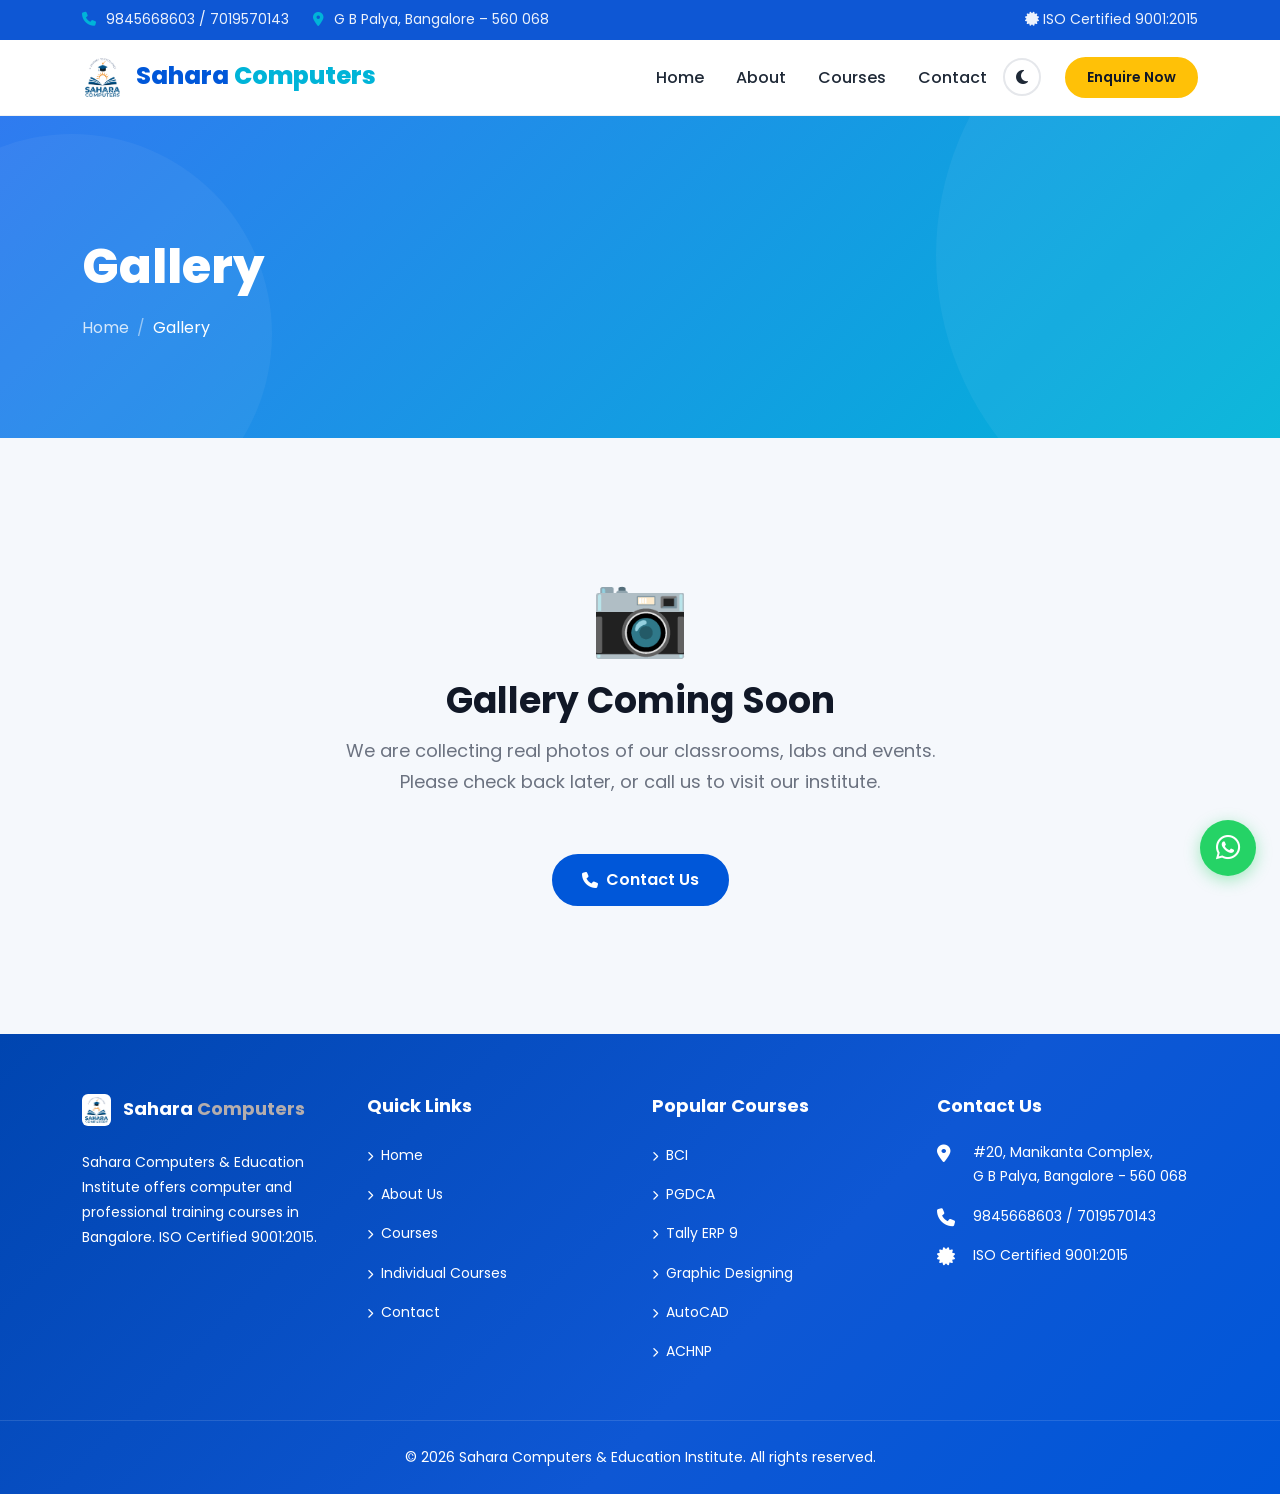
<file: gallery.html>
<!DOCTYPE html>
<html lang="en">
<head>
  <meta charset="UTF-8">
  <meta name="viewport" content="width=device-width, initial-scale=1.0">
  <meta name="description" content="Photo gallery of Sahara Computers & Education Institute, G B Palya, Bangalore. Photos coming soon.">
  <title>Gallery | Sahara Computers & Education Institute</title>
  <meta name="robots" content="noindex, nofollow">
  <link rel="canonical" href="https://dheerajzxx.github.io/train_hub/gallery.html">
  <!-- Open Graph -->
  <meta property="og:title" content="Gallery | Sahara Computers &amp; Education Institute">
  <meta property="og:description" content="Photo gallery of Sahara Computers &amp; Education Institute, G B Palya, Bangalore. Photos coming soon.">
  <meta property="og:type" content="website">
  <meta property="og:url" content="https://dheerajzxx.github.io/train_hub/gallery.html">
  <meta property="og:image" content="https://images.unsplash.com/photo-1507003211169-0a1dd7228f2d?w=1200&h=630&fit=crop">
  <!-- Twitter Card -->
  <meta name="twitter:card" content="summary_large_image">
  <meta name="twitter:title" content="Gallery | Sahara Computers &amp; Education Institute">
  <meta name="twitter:description" content="Photo gallery of Sahara Computers &amp; Education Institute, G B Palya, Bangalore. Photos coming soon.">
  <meta name="twitter:image" content="https://images.unsplash.com/photo-1507003211169-0a1dd7228f2d?w=1200&h=630&fit=crop">
  <link rel="apple-touch-icon" sizes="180x180" href="assets/images/apple-touch-icon.png">
  <link rel="icon" type="image/png" sizes="32x32" href="assets/images/favicon-32x32.png">
  <link rel="icon" type="image/png" sizes="16x16" href="assets/images/favicon-16x16.png">
  <link rel="icon" type="image/x-icon" href="assets/images/favicon.ico">
  <link rel="manifest" href="assets/images/site.webmanifest">
  <link rel="preconnect" href="https://fonts.googleapis.com">
  <link rel="preconnect" href="https://fonts.gstatic.com" crossorigin>
  <link href="https://fonts.googleapis.com/css2?family=Poppins:wght@300;400;500;600;700;800;900&display=swap" rel="stylesheet">
  <link href="https://cdn.jsdelivr.net/npm/bootstrap@5.3.3/dist/css/bootstrap.min.css" rel="stylesheet">
  <link rel="stylesheet" href="https://cdnjs.cloudflare.com/ajax/libs/font-awesome/6.5.1/css/all.min.css">
  <link rel="stylesheet" href="https://cdn.jsdelivr.net/npm/swiper@11/swiper-bundle.min.css">
  <link href="https://unpkg.com/aos@2.3.1/dist/aos.css" rel="stylesheet">
  <link rel="stylesheet" href="assets/css/style.css">
</head>
<body>
  <div class="loading-spinner"><div class="spinner"></div></div>

  <div class="top-bar d-none d-md-block">
    <div class="container">
      <div class="row align-items-center">
        <div class="col-md-8">
          <div class="contact-info">
            <span><i class="fa-solid fa-phone"></i> 9845668603 / 7019570143</span>
            <span><i class="fa-solid fa-location-dot"></i> G B Palya, Bangalore – 560 068</span>
          </div>
        </div>
        <div class="col-md-4 text-end">
          <div class="social-links">
            <span><i class="fa-solid fa-certificate"></i> ISO Certified 9001:2015</span>
          </div>
          <!-- Social links hidden until client provides real social pages
          <a href="#" aria-label="Facebook"><i class="fa-brands fa-facebook-f"></i></a>
          <a href="#" aria-label="Twitter"><i class="fa-brands fa-twitter"></i></a>
          <a href="#" aria-label="Instagram"><i class="fa-brands fa-instagram"></i></a>
          <a href="#" aria-label="LinkedIn"><i class="fa-brands fa-linkedin-in"></i></a>
          <a href="#" aria-label="YouTube"><i class="fa-brands fa-youtube"></i></a>
          -->
        </div>
      </div>
    </div>
  </div>

  <nav class="navbar navbar-expand-lg main-navbar" aria-label="Main navigation">
    <div class="container">
      <a class="navbar-brand" href="index.html"><img src="assets/images/SAHARA-LOGO.png" alt="Sahara Computers"> Sahara <span>Computers</span></a>
      <button class="navbar-toggler" type="button" data-bs-toggle="collapse" data-bs-target="#mainNav" aria-label="Toggle navigation"><i class="fa-solid fa-bars"></i></button>
      <div class="collapse navbar-collapse" id="mainNav">
                <ul class="navbar-nav ms-auto align-items-lg-center">
          <li class="nav-item"><a class="nav-link" href="index.html">Home</a></li>
          <li class="nav-item"><a class="nav-link" href="about.html">About</a></li>
          <li class="nav-item"><a class="nav-link" href="courses.html">Courses</a></li>
          <!-- Gallery & Blog hidden until real photos/articles are available
          <li class="nav-item"><a class="nav-link" href="gallery.html">Gallery</a></li>
          <li class="nav-item"><a class="nav-link" href="blog.html">Blog</a></li>
          -->
          <li class="nav-item"><a class="nav-link" href="contact.html">Contact</a></li>
          <li class="nav-item d-flex align-items-center me-2"><button class="dark-mode-toggle" id="darkModeToggle" aria-label="Toggle dark mode" title="Toggle dark mode"><i class="fa-solid fa-moon"></i></button></li>
          <li class="nav-item nav-cta"><a href="contact.html" class="btn btn-accent btn-sm">Enquire Now</a></li>
        </ul>
      </div>
    </div>
  </nav>

  <section class="page-hero">
    <div class="container">
      <h1 data-aos="fade-up">Gallery</h1>
      <nav aria-label="breadcrumb" data-aos="fade-up" data-aos-delay="100">
        <ol class="breadcrumb">
          <li class="breadcrumb-item"><a href="index.html">Home</a></li>
          <li class="breadcrumb-item active" aria-current="page">Gallery</li>
        </ol>
      </nav>
    </div>
  </section>

    <!-- ============================================================
       ORIGINAL TEMPLATE CONTENT - HIDDEN (no real data yet).
       Restore by removing the comment wrapper below.
       ============================================================ -->
  <!--
<section class="section">
    <div class="container">
      <div class="text-center mb-5" data-aos="fade-up">
        <div class="btn-group flex-wrap gap-2" role="group" aria-label="Gallery filters">
          <button class="btn btn-primary btn-sm">All</button>
          <button class="btn btn-outline-primary btn-sm">Campus</button>
          <button class="btn btn-outline-primary btn-sm">Events</button>
          <button class="btn btn-outline-primary btn-sm">Classroom</button>
          <button class="btn btn-outline-primary btn-sm">Activities</button>
        </div>
      </div>
      <div class="row g-3">
        <div class="col-sm-6 col-lg-4" data-aos="zoom-in"><div class="gallery-item"><img src="https://images.unsplash.com/photo-1524178232363-1fb2b075b655?w=800&amp;h=600&amp;fit=crop" alt="Gallery" onerror="this.style.display='none'"><div class="gallery-overlay"><i class="fa-solid fa-expand"></i></div></div></div>
        <div class="col-sm-6 col-lg-4" data-aos="zoom-in" data-aos-delay="100"><div class="gallery-item"><img src="https://images.unsplash.com/photo-1523240795612-9a054b0db644?w=800&amp;h=600&amp;fit=crop" alt="Gallery" onerror="this.style.display='none'"><div class="gallery-overlay"><i class="fa-solid fa-expand"></i></div></div></div>
        <div class="col-sm-6 col-lg-4" data-aos="zoom-in" data-aos-delay="200"><div class="gallery-item"><img src="https://images.unsplash.com/photo-1504384308090-c894fdcc538d?w=800&amp;h=600&amp;fit=crop" alt="Gallery" onerror="this.style.display='none'"><div class="gallery-overlay"><i class="fa-solid fa-expand"></i></div></div></div>
        <div class="col-sm-6 col-lg-4" data-aos="zoom-in"><div class="gallery-item"><img src="https://images.unsplash.com/photo-1517245386807-bb43f82c33c4?w=800&amp;h=600&amp;fit=crop" alt="Gallery" onerror="this.style.display='none'"><div class="gallery-overlay"><i class="fa-solid fa-expand"></i></div></div></div>
        <div class="col-sm-6 col-lg-4" data-aos="zoom-in" data-aos-delay="100"><div class="gallery-item"><img src="https://images.unsplash.com/photo-1497366216548-37526070297c?w=800&amp;h=600&amp;fit=crop" alt="Gallery" onerror="this.style.display='none'"><div class="gallery-overlay"><i class="fa-solid fa-expand"></i></div></div></div>
        <div class="col-sm-6 col-lg-4" data-aos="zoom-in" data-aos-delay="200"><div class="gallery-item"><img src="https://images.unsplash.com/photo-1497366811353-6870744d04b2?w=800&amp;h=600&amp;fit=crop" alt="Gallery" onerror="this.style.display='none'"><div class="gallery-overlay"><i class="fa-solid fa-expand"></i></div></div></div>
        <div class="col-sm-6 col-lg-4" data-aos="zoom-in"><div class="gallery-item"><img src="https://images.unsplash.com/photo-1522071820081-009f0129c71c?w=800&amp;h=600&amp;fit=crop" alt="Gallery" onerror="this.style.display='none'"><div class="gallery-overlay"><i class="fa-solid fa-expand"></i></div></div></div>
        <div class="col-sm-6 col-lg-4" data-aos="zoom-in" data-aos-delay="100"><div class="gallery-item"><img src="https://images.unsplash.com/photo-1517694712202-14dd9538aa97?w=800&amp;h=600&amp;fit=crop" alt="Gallery" onerror="this.style.display='none'"><div class="gallery-overlay"><i class="fa-solid fa-expand"></i></div></div></div>
        <div class="col-sm-6 col-lg-4" data-aos="zoom-in" data-aos-delay="200"><div class="gallery-item"><img src="https://images.unsplash.com/photo-1504639725590-34d0984388bd?w=800&amp;h=600&amp;fit=crop" alt="Gallery" onerror="this.style.display='none'"><div class="gallery-overlay"><i class="fa-solid fa-expand"></i></div></div></div>
      </div>
    </div>
  </section>
  -->

  <!-- Coming Soon placeholder -->
  <section class="section">
    <div class="container text-center py-5" data-aos="fade-up">
      <div class="display-1 mb-3">📷</div>
      <h2 class="section-title">Gallery Coming Soon</h2>
      <p class="section-subtitle">We are collecting real photos of our classrooms, labs and events. Please check back later, or call us to visit our institute.</p>
      <a href="contact.html" class="btn btn-primary mt-2"><i class="fa-solid fa-phone"></i> Contact Us</a>
    </div>
  </section>

  <footer class="footer">
    <div class="container">
      <div class="row g-4">
        <div class="col-lg-3 col-md-6">
          <h5><img src="assets/images/SAHARA-LOGO.png" alt="Sahara Computers" class="footer-logo me-2"> Sahara <span class="text-secondary">Computers</span></h5>
          <p>Sahara Computers &amp; Education Institute offers computer and professional training courses in Bangalore. ISO Certified 9001:2015.</p>
          <!-- Social links hidden until client provides real social pages
          <div class="d-flex gap-2 mt-3">
            <a href="#" class="btn btn-sm" style="background:rgba(255,255,255,0.1);color:#fff;border-radius:50%;width:38px;height:38px;display:flex;align-items:center;justify-content:center;" aria-label="Facebook"><i class="fa-brands fa-facebook-f"></i></a>
            <a href="#" class="btn btn-sm" style="background:rgba(255,255,255,0.1);color:#fff;border-radius:50%;width:38px;height:38px;display:flex;align-items:center;justify-content:center;" aria-label="Twitter"><i class="fa-brands fa-twitter"></i></a>
            <a href="#" class="btn btn-sm" style="background:rgba(255,255,255,0.1);color:#fff;border-radius:50%;width:38px;height:38px;display:flex;align-items:center;justify-content:center;" aria-label="Instagram"><i class="fa-brands fa-instagram"></i></a>
            <a href="#" class="btn btn-sm" style="background:rgba(255,255,255,0.1);color:#fff;border-radius:50%;width:38px;height:38px;display:flex;align-items:center;justify-content:center;" aria-label="LinkedIn"><i class="fa-brands fa-linkedin-in"></i></a>
          </div>
          -->
        </div>
        <div class="col-lg-3 col-md-6">
          <h5>Quick Links</h5>
          <ul class="footer-links">
            <li><a href="index.html"><i class="fa-solid fa-chevron-right"></i> Home</a></li>
            <li><a href="about.html"><i class="fa-solid fa-chevron-right"></i> About Us</a></li>
            <li><a href="courses.html"><i class="fa-solid fa-chevron-right"></i> Courses</a></li>
            <li><a href="courses.html#individual"><i class="fa-solid fa-chevron-right"></i> Individual Courses</a></li>
            <!-- Gallery & Blog hidden until real content exists
            <li><a href="gallery.html"><i class="fa-solid fa-chevron-right"></i> Gallery</a></li>
            <li><a href="blog.html"><i class="fa-solid fa-chevron-right"></i> Blog</a></li>
            -->
            <li><a href="contact.html"><i class="fa-solid fa-chevron-right"></i> Contact</a></li>
          </ul>
        </div>
        <div class="col-lg-3 col-md-6">
          <h5>Popular Courses</h5>
          <ul class="footer-links">
            <li><a href="course-details.html?course=bci"><i class="fa-solid fa-chevron-right"></i> BCI</a></li>
            <li><a href="course-details.html?course=pgdca"><i class="fa-solid fa-chevron-right"></i> PGDCA</a></li>
            <li><a href="course-details.html?course=tally-erp-9"><i class="fa-solid fa-chevron-right"></i> Tally ERP 9</a></li>
            <li><a href="course-details.html?course=graphic-designing"><i class="fa-solid fa-chevron-right"></i> Graphic Designing</a></li>
            <li><a href="course-details.html?course=autocad"><i class="fa-solid fa-chevron-right"></i> AutoCAD</a></li>
            <li><a href="course-details.html?course=achnp"><i class="fa-solid fa-chevron-right"></i> ACHNP</a></li>
          </ul>
        </div>
        <div class="col-lg-3 col-md-6">
          <h5>Contact Us</h5>
          <div class="contact-item"><i class="fa-solid fa-location-dot"></i><span>#20, Manikanta Complex,<br>G B Palya, Bangalore - 560 068</span></div>
          <div class="contact-item"><i class="fa-solid fa-phone"></i><span>9845668603 / 7019570143</span></div>
          <div class="contact-item"><i class="fa-solid fa-certificate"></i><span>ISO Certified 9001:2015</span></div>
          <!-- Newsletter hidden — not needed
          <div class="mt-3">
            <h6 style="color:#fff;font-size:0.875rem;">Subscribe to Newsletter</h6>
            <form class="newsletter-form">
              <div class="input-group">
                <input type="email" class="form-control" placeholder="Your Email" required>
                <button class="btn btn-primary" type="submit"><i class="fa-solid fa-paper-plane"></i></button>
              </div>
            </form>
          </div>
          -->
        </div>
      </div>
    </div>
    <div class="footer-bottom">
      <div class="container">
        <div class="row">
            <div class="col-12 text-center"><p>&copy; 2026 Sahara Computers &amp; Education Institute. All rights reserved.</p></div>
        </div>
        </div>
        </div>
      </footer>

  <a href="https://wa.me/919845668603" class="whatsapp-float" target="_blank" rel="noopener noreferrer" aria-label="Chat on WhatsApp"><i class="fa-brands fa-whatsapp"></i></a>
  <button class="scroll-top" aria-label="Scroll to top"><i class="fa-solid fa-arrow-up"></i></button>

  <script src="https://cdn.jsdelivr.net/npm/bootstrap@5.3.3/dist/js/bootstrap.bundle.min.js"></script>
  <script src="https://cdn.jsdelivr.net/npm/swiper@11/swiper-bundle.min.js"></script>
  <script src="https://unpkg.com/aos@2.3.1/dist/aos.js"></script>
  <script src="assets/js/main.js"></script>
</body>
</html>
</file>
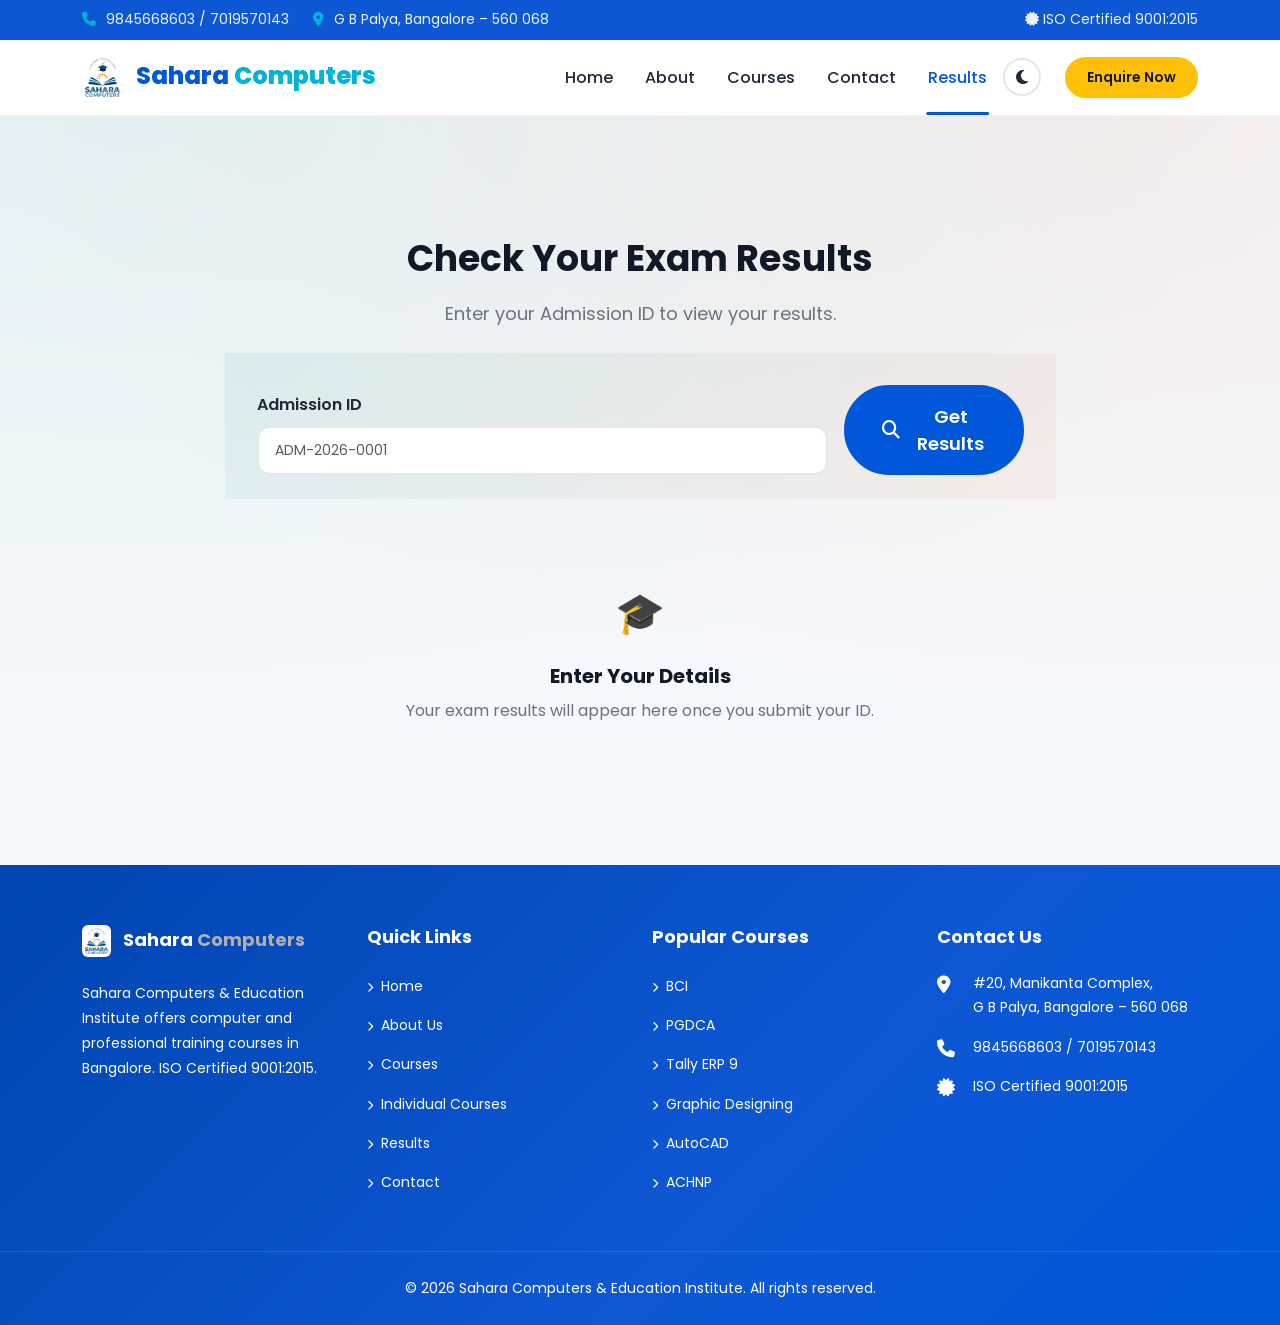
<file: results.html>
<!DOCTYPE html>
<html lang="en">
<head>
<meta charset="utf-8">
<meta name="viewport" content="width=device-width, initial-scale=1, viewport-fit=cover">
<title>Student Results - Sahara Computers</title>
<meta name="description" content="Check your exam results - Sahara Computers & Education Institute">
<link rel="preconnect" href="https://fonts.googleapis.com">
<link rel="preconnect" href="https://fonts.gstatic.com" crossorigin>
<link href="https://fonts.googleapis.com/css2?family=Poppins:wght@300;400;500;600;700&family=Open+Sans:wght@400;500;600&display=swap" rel="stylesheet">
<link href="https://cdn.jsdelivr.net/npm/bootstrap@5.3.3/dist/css/bootstrap.min.css" rel="stylesheet">
<link href="https://cdnjs.cloudflare.com/ajax/libs/font-awesome/6.5.1/css/all.min.css" rel="stylesheet">
<link href="https://cdn.jsdelivr.net/npm/aos@2.3.4/dist/aos.css" rel="stylesheet">
<link href="assets/css/style.css" rel="stylesheet">
<style>
.results-hero {
  padding-top: 120px;
  padding-bottom: 60px;
  background: radial-gradient(1200px 600px at 10% 0%, rgba(15,165,157,0.08), transparent), radial-gradient(1200px 600px at 90% 0%, rgba(255,107,53,0.08), transparent);
}
.results-card {
  border: 1px solid var(--border-color);
  border-radius: var(--border-radius-xl);
  box-shadow: var(--shadow-soft);
  background: var(--bg-secondary);
  overflow: hidden;
}
.results-card .card-header {
  background: linear-gradient(135deg, rgba(15,165,157,0.08) 0%, rgba(255,107,53,0.06) 100%);
  border-bottom: 1px solid var(--border-color);
  padding: 2rem 2rem 1.5rem;
}
.results-card .card-body {
  padding: clamp(1rem, 4vw, 2rem);
}
.table-responsive {
  border-radius: var(--border-radius-lg);
  border: 1px solid var(--border-color);
}
.table thead th {
  font-size: 0.85rem;
  text-transform: uppercase;
  letter-spacing: 0.05em;
  color: var(--text-muted);
  font-weight: 600;
  background: var(--bg-tertiary);
  border-color: var(--border-color);
  white-space: nowrap;
}
.table tbody td {
  vertical-align: middle;
  white-space: nowrap;
}
.badge-soft {
  padding: 0.4rem 0.8rem;
  border-radius: 999px;
  font-weight: 600;
  font-size: 0.85rem;
  background: rgba(15,165,157,0.12);
  color: var(--color-primary);
}
.empty-state {
  text-align: center;
  padding: 3rem 1rem;
  color: var(--text-muted);
}
</style>
</head>
<body>
  <div class="loading-spinner">
    <div class="spinner"></div>
  </div>

  <div class="top-bar d-none d-md-block">
    <div class="container">
      <div class="row align-items-center">
        <div class="col-md-8">
          <div class="contact-info">
            <span><i class="fa-solid fa-phone"></i> 9845668603 / 7019570143</span>
            <span><i class="fa-solid fa-location-dot"></i> G B Palya, Bangalore – 560 068</span>
          </div>
        </div>
        <div class="col-md-4 text-end">
          <div class="social-links">
            <span><i class="fa-solid fa-certificate"></i> ISO Certified 9001:2015</span>
          </div>
        </div>
      </div>
    </div>
  </div>

  <nav class="navbar navbar-expand-lg main-navbar" aria-label="Main navigation">
    <div class="container">
      <a class="navbar-brand" href="index.html">
        <img src="assets/images/SAHARA-LOGO.png" alt="Sahara Computers"> Sahara <span>Computers</span>
      </a>
      <button class="navbar-toggler" type="button" data-bs-toggle="collapse" data-bs-target="#mainNav" aria-controls="mainNav" aria-expanded="false" aria-label="Toggle navigation">
        <i class="fa-solid fa-bars"></i>
      </button>
      <div class="collapse navbar-collapse" id="mainNav">
        <ul class="navbar-nav ms-auto align-items-lg-center">
          <li class="nav-item"><a class="nav-link" href="index.html">Home</a></li>
          <li class="nav-item"><a class="nav-link" href="about.html">About</a></li>
          <li class="nav-item"><a class="nav-link" href="courses.html">Courses</a></li>
          <li class="nav-item"><a class="nav-link" href="contact.html">Contact</a></li>
          <li class="nav-item"><a class="nav-link active" href="results.html">Results</a></li>
          <li class="nav-item d-flex align-items-center me-2">
            <button class="dark-mode-toggle" id="darkModeToggle" aria-label="Toggle dark mode" title="Toggle dark mode">
              <i class="fa-solid fa-moon"></i>
            </button>
          </li>
          <li class="nav-item nav-cta">
            <a href="contact.html" class="btn btn-accent btn-sm">Enquire Now</a>
          </li>
        </ul>
      </div>
    </div>
  </nav>

  <section class="results-hero">
    <div class="container">
      <div class="row justify-content-center">
        <div class="col-lg-10 col-xl-9">
          <div class="text-center mb-4" data-aos="fade-down">
            <h1 class="section-title mb-3">Check Your Exam Results</h1>
            <p class="section-subtitle mx-auto mb-0">Enter your Admission ID to view your results.</p>
          </div>
          <div class="results-card" data-aos="fade-up" data-aos-delay="100">
            <div class="card-header">
              <form id="form" class="row g-3 align-items-end">
                <div class="col-md-9">
                   <label for="idInput" class="form-label fw-semibold">Admission ID</label>
                   <input id="idInput" class="form-control form-control-lg" placeholder="ADM-2026-0001" required>
                </div>
                <div class="col-md-3 d-grid">
                  <button class="btn btn-primary btn-lg" type="submit">
                    <i class="fa-solid fa-magnifying-glass me-2"></i> Get Results
                  </button>
                </div>
              </form>
            </div>
            <div class="card-body">
              <div id="resultCard" class="d-none">
                <div class="d-flex flex-wrap justify-content-between align-items-center mb-4 gap-3">
                  <div>
                    <h2 id="name" class="mb-1 h4 fw-bold"></h2>
                    <div id="meta" class="text-muted small"></div>
                  </div>
                </div>
                <div id="tbl"></div>
                <div id="empty" class="empty-state d-none">
                  <div class="fs-1 mb-3">📄</div>
                  <h5 class="mb-2">No Results Found</h5>
                  <p class="mb-0">There are no exam results available for this student yet.</p>
                </div>
              </div>
              <div id="initialState" class="empty-state">
                <div class="fs-1 mb-3">🎓</div>
                <h5 class="mb-2">Enter Your Details</h5>
                <p class="mb-0">Your exam results will appear here once you submit your ID.</p>
              </div>
            </div>
          </div>
        </div>
      </div>
    </div>
  </section>

  <footer class="footer">
    <div class="container">
      <div class="row g-4">
        <!-- Column 1: Logo + About -->
        <div class="col-lg-3 col-md-6">
          <h5><img src="assets/images/SAHARA-LOGO.png" alt="Sahara Computers" class="footer-logo me-2"> Sahara <span class="text-secondary">Computers</span></h5>
          <p>Sahara Computers &amp; Education Institute offers computer and professional training courses in Bangalore. ISO Certified 9001:2015.</p>
          <!-- Social links hidden until client provides real social pages
          <div class="d-flex gap-2 mt-3">
            <a href="#" class="btn btn-sm" style="background:rgba(255,255,255,0.1);color:#fff;border-radius:50%;width:38px;height:38px;display:flex;align-items:center;justify-content:center;" aria-label="Facebook">
              <i class="fa-brands fa-facebook-f"></i>
            </a>
            <a href="#" class="btn btn-sm" style="background:rgba(255,255,255,0.1);color:#fff;border-radius:50%;width:38px;height:38px;display:flex;align-items:center;justify-content:center;" aria-label="Twitter">
              <i class="fa-brands fa-twitter"></i>
            </a>
            <a href="#" class="btn btn-sm" style="background:rgba(255,255,255,0.1);color:#fff;border-radius:50%;width:38px;height:38px;display:flex;align-items:center;justify-content:center;" aria-label="Instagram">
              <i class="fa-brands fa-instagram"></i>
            </a>
            <a href="#" class="btn btn-sm" style="background:rgba(255,255,255,0.1);color:#fff;border-radius:50%;width:38px;height:38px;display:flex;align-items:center;justify-content:center;" aria-label="LinkedIn">
              <i class="fa-brands fa-linkedin-in"></i>
            </a>
          </div>
          -->
        </div>
        <!-- Column 2: Quick Links -->
        <div class="col-lg-3 col-md-6">
          <h5>Quick Links</h5>
          <ul class="footer-links">
            <li><a href="index.html"><i class="fa-solid fa-chevron-right"></i> Home</a></li>
            <li><a href="about.html"><i class="fa-solid fa-chevron-right"></i> About Us</a></li>
            <li><a href="courses.html"><i class="fa-solid fa-chevron-right"></i> Courses</a></li>
            <li><a href="courses.html#individual"><i class="fa-solid fa-chevron-right"></i> Individual Courses</a></li>
            <!-- Gallery & Blog hidden until real content exists
            <li><a href="gallery.html"><i class="fa-solid fa-chevron-right"></i> Gallery</a></li>
            <li><a href="blog.html"><i class="fa-solid fa-chevron-right"></i> Blog</a></li>
            -->
            <li><a href="results.html"><i class="fa-solid fa-chevron-right"></i> Results</a></li>
            <li><a href="contact.html"><i class="fa-solid fa-chevron-right"></i> Contact</a></li>
          </ul>
        </div>
        <!-- Column 3: Courses -->
        <div class="col-lg-3 col-md-6">
          <h5>Popular Courses</h5>
          <ul class="footer-links">
            <li><a href="course-details.html?course=bci"><i class="fa-solid fa-chevron-right"></i> BCI</a></li>
            <li><a href="course-details.html?course=pgdca"><i class="fa-solid fa-chevron-right"></i> PGDCA</a></li>
            <li><a href="course-details.html?course=tally-erp-9"><i class="fa-solid fa-chevron-right"></i> Tally ERP 9</a></li>
            <li><a href="course-details.html?course=graphic-designing"><i class="fa-solid fa-chevron-right"></i> Graphic Designing</a></li>
            <li><a href="course-details.html?course=autocad"><i class="fa-solid fa-chevron-right"></i> AutoCAD</a></li>
            <li><a href="course-details.html?course=achnp"><i class="fa-solid fa-chevron-right"></i> ACHNP</a></li>
          </ul>
        </div>
        <!-- Column 4: Contact -->
        <div class="col-lg-3 col-md-6">
          <h5>Contact Us</h5>
          <div class="contact-item">
            <i class="fa-solid fa-location-dot"></i>
            <span>#20, Manikanta Complex,<br>G B Palya, Bangalore – 560 068</span>
          </div>
          <div class="contact-item">
            <i class="fa-solid fa-phone"></i>
            <span>9845668603 / 7019570143</span>
          </div>
          <div class="contact-item">
            <i class="fa-solid fa-certificate"></i>
            <span>ISO Certified 9001:2015</span>
          </div>
          <!-- Newsletter hidden — not needed
          <div class="mt-3">
            <h6 style="color:#fff;font-size:0.875rem;">Subscribe to Newsletter</h6>
            <form class="newsletter-form">
              <div class="input-group">
                <input type="email" class="form-control" placeholder="Your Email" required>
                <button class="btn btn-primary" type="submit"><i class="fa-solid fa-paper-plane"></i></button>
              </div>
            </form>
          </div>
          -->
        </div>
      </div>
    </div>
    <div class="footer-bottom">
      <div class="container">
        <div class="row">
          <div class="col-12 text-center">
            <p>&copy; 2026 Sahara Computers &amp; Education Institute. All rights reserved.</p>
          </div>
        </div>
      </div>
    </div>
  </footer>

  <a href="#" class="scroll-top" aria-label="Scroll to top"><i class="fa-solid fa-arrow-up"></i></a>

  <script src="https://cdn.jsdelivr.net/npm/bootstrap@5.3.3/dist/js/bootstrap.bundle.min.js"></script>
  <script src="https://cdn.jsdelivr.net/npm/aos@2.3.4/dist/aos.js"></script>
  <script src="assets/js/main.js"></script>
  <script>
  document.getElementById('currentYear').textContent = new Date().getFullYear();
  AOS.init({ duration: 800, once: true, offset: 60 });
  </script>
  <script>
  const DB_NAME='trainhub_admin', DB_VER=1, DB_STORE='data';
  function idbOpen(){
    return new Promise((res,rej)=>{
      if(!window.indexedDB) return rej('no');
      const req=indexedDB.open(DB_NAME,DB_VER);
      req.onupgradeneeded=e=>{const db=e.target.result; if(!db.objectStoreNames.contains(DB_STORE)) db.createObjectStore(DB_STORE,{keyPath:'key'});};
      req.onsuccess=()=>res(req.result); req.onerror=()=>rej(req.error);
    });
  }
  async function getState(){
    try{
      const db=await idbOpen();
      return new Promise((res,rej)=>{
        const tx=db.transaction(DB_STORE,'readonly'); const st=tx.objectStore(DB_STORE);
        const r=st.get('state'); r.onsuccess=()=>res(r.result?r.result.value:null); r.onerror=()=>rej(r.error);
      });
    }catch(e){ try{return JSON.parse(localStorage.getItem('ah_state'));}catch(e2){return null;} }
  }
  function esc(s){return String(s||'').replace(/[&<>"']/g,c=>({'&':'&amp;','<':'&lt;','>':'&gt;','"':'&quot;',"'":'&#39;'}[c]));}
  const fmtNum=v=>v===null||v===undefined||v===''?'-':Number(v).toFixed(2).replace(/\.00$/,''); 
  document.getElementById('form').onsubmit=async e=>{
    e.preventDefault();
    const q=document.getElementById('idInput').value.trim();
    const d=await getState();
    if(!d){ alert('No data'); return; }
    const students=d.students||[], admissions=d.admissions||[], exams=d.exams||[], res=d.examResults||[], courses=d.courses||[], batches=d.batches||[];
    let student=null;
    const a=admissions.find(x=>(x.admissionId||'').toUpperCase()===q.toUpperCase()||(x.id===q));
    if(a){ student = students.find(s=>s.id===a.studentId); if(!student){ student = { id:a.id, name:a.name||a.studentName||'Student', systemId:a.admissionId||a.id }; } }
    if(!student){ alert('Student not found'); return; }
    let results = res.filter(r=>r.studentId===student.id || r.admissionId===student.id || r.admissionId===a.admissionId || (r.name && student.name && r.name.toLowerCase()===student.name.toLowerCase()));
    results.sort((a,b)=>{
      const ea=exams.find(x=>x.id===a.examId)||{}; const eb=exams.find(x=>x.id===b.examId)||{};
      return (eb.date||'').localeCompare(ea.date||'') || 0;
    });
    const rc=document.getElementById('resultCard'), tbl=document.getElementById('tbl'), empty=document.getElementById('empty'), init=document.getElementById('initialState');
    document.getElementById('name').textContent=student.name;
    // removed meta details per request
    init.classList.add('d-none');
    rc.classList.remove('d-none');
    if(!results.length){ tbl.innerHTML=''; empty.classList.remove('d-none'); return; }
    empty.classList.add('d-none');
    const courseName=id=>(courses.find(c=>c.id===id)||{}).title||'—';
    const batchName=id=>(batches.find(c=>c.id===id)||{}).name||'—';
    const examName=id=>(exams.find(c=>c.id===id)||{}).examName||'—';
    const examDate=id=>{
      const d=(exams.find(c=>c.id===id)||{}).date||'-';
      if(!d||d==='-') return '-';
      // try ISO or YYYY-MM-DD
      const m=d.match(/(\d{4})-(\d{2})-(\d{2})/);
      if(m) return m[3]+'/'+m[2]+'/'+m[1];
      try{const dt=new Date(d); if(!isNaN(dt)) return dt.toLocaleDateString('en-GB');}catch(e){}
      return d;
    };
    const examTot=id=>(exams.find(c=>c.id===id)||{}).totalMarks||'-';
    const rows = results.map(r=>{
      const c = courseName(r.courseId|| (exams.find(e=>e.id===r.examId)||{}).courseId);
      const b = batchName(r.batchId|| (exams.find(e=>e.id===r.examId)||{}).batchId);
      const en = examName(r.examId);
      const ed = examDate(r.examId);
      const m = fmtNum(r.marksObtained);
      const t = fmtNum(r.totalMarks||examTot(r.examId));
      const p = fmtNum(r.percentage);
      return `<div class="card mb-3">
        <div class="card-body">
          <h5 class="card-title mb-2">${esc(en)}</h5>
          <div class="small text-muted mb-3">${esc(c)} • ${esc(b)} • ${esc(ed)}</div>
          <div class="row g-3 text-center">
            <div class="col-6 col-md-3"><div class="text-muted small">Marks</div><div class="fw-bold">${m} / ${t}</div></div>
            <div class="col-6 col-md-3"><div class="text-muted small">Percentage</div><div class="fw-bold">${p}%</div></div>
            <div class="col-6 col-md-3"><div class="text-muted small">Grade</div><div class="fw-bold">${esc(r.grade||'-')}</div></div>
            <div class="col-6 col-md-3"><div class="text-muted small">Remarks</div><div class="fw-bold">${esc(r.remarks||'-')}</div></div>
          </div>
        </div>
      </div>`;
    }).join('');
    tbl.innerHTML = rows;
  };
  </script>
</body>
</html>
</file>
<file: assets/css/style.css>
/* ============================================================
   Training Institute - Main Stylesheet
   Design System: Colors, Typography, Components, Layout
   ============================================================ */

/* ----- CSS Custom Properties ----- */
:root {
  /* Colors */
  --color-primary: #0057D9;
  --color-primary-dark: #0045B0;
  --color-primary-light: #E8F0FE;
  --color-secondary: #00B4D8;
  --color-secondary-dark: #0099B8;
  --color-accent: #FFC107;
  --color-accent-dark: #E5A800;
  --color-background: #F5F8FC;
  --color-text: #1F2937;
  --color-text-light: #6B7280;
  --color-text-muted: #9CA3AF;
  --color-white: #FFFFFF;
  --color-dark: #111827;
  --color-border: #E5E7EB;
  --color-success: #10B981;
  --color-error: #EF4444;

  /* Typography */
  --font-primary: 'Poppins', sans-serif;
  --font-size-xs: 0.75rem;
  --font-size-sm: 0.875rem;
  --font-size-base: 1rem;
  --font-size-lg: 1.125rem;
  --font-size-xl: 1.25rem;
  --font-size-2xl: 1.5rem;
  --font-size-3xl: 1.875rem;
  --font-size-4xl: 2.25rem;
  --font-size-5xl: 3rem;

  /* Spacing */
  --section-padding: 80px;
  --section-padding-mobile: 50px;
  --gap-sm: 0.5rem;
  --gap-md: 1rem;
  --gap-lg: 1.5rem;
  --gap-xl: 2rem;
  --gap-2xl: 3rem;

  /* Borders & Radius */
  --radius-sm: 8px;
  --radius-md: 12px;
  --radius-lg: 18px;
  --radius-xl: 24px;
  --radius-full: 50%;

  /* Shadows */
  --shadow-sm: 0 1px 3px rgba(0, 0, 0, 0.08);
  --shadow-md: 0 4px 12px rgba(0, 0, 0, 0.1);
  --shadow-lg: 0 10px 30px rgba(0, 0, 0, 0.12);
  --shadow-xl: 0 20px 50px rgba(0, 0, 0, 0.15);

  /* Transitions */
  --transition-fast: 0.2s ease;
  --transition-base: 0.3s ease;
  --transition-slow: 0.5s ease;

  /* Glassmorphism */
  --glass-bg: rgba(255, 255, 255, 0.95);
  --glass-blur: 12px;
  --glass-border: rgba(255, 255, 255, 0.3);

  /* Z-index layers */
  --z-dropdown: 100;
  --z-sticky: 1020;
  --z-fixed: 1030;
  --z-modal-backdrop: 1040;
  --z-modal: 1050;
  --z-popover: 1060;
  --z-tooltip: 1070;
}

/* ============================================================
   DARK MODE - Override CSS Variables
   ============================================================ */
:root.dark-mode {
  --color-primary: #60A5FA;
  --color-primary-dark: #3B82F6;
  --color-primary-light: #1E3A5F;
  --color-secondary: #22D3EE;
  --color-secondary-dark: #06B6D4;
  --color-accent: #FBBF24;
  --color-accent-dark: #F59E0B;
  --color-background: #0F172A;
  --color-text: #E2E8F0;
  --color-text-light: #94A3B8;
  --color-text-muted: #64748B;
  --color-white: #1E293B;
  --color-dark: #F1F5F9;
  --color-border: #334155;
  --color-success: #34D399;
  --color-error: #F87171;

  --glass-bg: rgba(15, 23, 42, 0.95);
  --glass-border: rgba(255, 255, 255, 0.08);

  --shadow-sm: 0 1px 3px rgba(0, 0, 0, 0.3);
  --shadow-md: 0 4px 12px rgba(0, 0, 0, 0.4);
  --shadow-lg: 0 10px 30px rgba(0, 0, 0, 0.5);
  --shadow-xl: 0 20px 50px rgba(0, 0, 0, 0.6);
}

/* Dark Mode - Component Overrides */
:root.dark-mode .top-bar {
  background: #020617;
}

:root.dark-mode .footer {
  background: #020617;
}

:root.dark-mode .footer h5 {
  color: #fff;
}

:root.dark-mode .section-bg-white {
  background: var(--color-white);
}

:root.dark-mode .section-bg-gray {
  background: #1A2332;
}

:root.dark-mode .page-hero {
  background: linear-gradient(135deg, #1E3A5F, #0F172A);
}

:root.dark-mode .statistics-section {
  background: linear-gradient(135deg, #1E3A5F, #0F172A);
}

:root.dark-mode .cta-section {
  background: linear-gradient(135deg, #1E3A5F, #0F172A);
}

:root.dark-mode .loading-spinner {
  background: var(--color-background);
}

:root.dark-mode .breadcrumb-nav {
  background: var(--color-white);
  border-bottom-color: var(--color-border);
}

:root.dark-mode .modal-content {
  background: var(--color-white);
}

:root.dark-mode .modal-header,
:root.dark-mode .modal-footer {
  border-color: var(--color-border);
}

:root.dark-mode .trainer-card,
:root.dark-mode .testimonial-card,
:root.dark-mode .contact-info-card .contact-icon {
  background: var(--color-white);
}

:root.dark-mode .testimonial-card::before {
  color: rgba(255, 255, 255, 0.05);
}

:root.dark-mode .partner-scroll .partner-track img {
  filter: grayscale(100%) brightness(1.5);
  opacity: 0.6;
}

:root.dark-mode .partner-scroll .partner-track img:hover {
  filter: grayscale(0) brightness(1.5);
  opacity: 1;
}

:root.dark-mode .about-image-wrapper .experience-badge {
  background: var(--color-primary-dark);
}

:root.dark-mode .footer .newsletter-form .form-control {
  background: rgba(255, 255, 255, 0.05);
  border-color: rgba(255, 255, 255, 0.1);
}

:root.dark-mode .footer-bottom {
  border-top-color: rgba(255, 255, 255, 0.06);
}

:root.dark-mode .whatsapp-float {
  box-shadow: 0 4px 16px rgba(37, 211, 102, 0.3);
}

:root.dark-mode .trust-strip .trust-card {
  background: var(--color-white);
}

:root.dark-mode .main-navbar .navbar-brand span { color: var(--color-primary-dark); }

/* Navbar brand text - keep same colors as light mode in dark mode */
:root.dark-mode .main-navbar .navbar-brand {
  color: #0057D9;
}
:root.dark-mode .main-navbar .navbar-brand span {
  color: #00B4D8;
}

/* Fix: Stat numbers must stay white on dark gradient background */
:root.dark-mode .stat-card .stat-number {
  color: #fff;
}

/* Fix: Section tag contrast in dark mode - use brighter text on darker bg */
:root.dark-mode .section-tag {
  color: #93C5FD;
  background: #1E3A8A;
}

/* Fix: Accordion active button contrast in dark mode */
:root.dark-mode .accordion-button:not(.collapsed) {
  color: #93C5FD;
  background: #1E3A8A;
}

/* Fix: Course badge must stay readable in dark mode */
:root.dark-mode .course-card .course-badge {
  background: #2563EB;
  color: #fff;
}

/* Fix: Trainer image border visibility in dark mode */
:root.dark-mode .trainer-card .trainer-image {
  border-color: #3B82F6;
}

/* Fix: Trainer designation contrast in dark mode */
:root.dark-mode .trainer-card .trainer-designation {
  color: #93C5FD;
}

/* Fix: Course category tag contrast in dark mode */
:root.dark-mode .course-category-tag {
  color: #93C5FD;
  background: #1E3A8A;
}

/* Fix: Contact icon contrast in dark mode */
:root.dark-mode .contact-info-card .contact-icon {
  background: #1E3A8A;
  color: #93C5FD;
}

/* Fix: Filter active count badge in dark mode */
:root.dark-mode .course-filters .filter-btn.active .filter-count {
  background: #2563EB !important;
}

/* Fix: Gallery overlay stays at good contrast */
:root.dark-mode .gallery-item .gallery-overlay {
  background: rgba(37, 99, 235, 0.85);
}

/* Fix: Section tag on statistics section already uses hardcoded white - fine */
/* Fix: Ensure hero floating card text always white */
:root.dark-mode .hero-floating-card {
  color: #fff;
}

/* Fix: Ensure page-hero text always white */
:root.dark-mode .page-hero {
  color: #fff;
}
:root.dark-mode .page-hero h1 {
  color: #fff;
}
:root.dark-mode .page-hero .breadcrumb-item,
:root.dark-mode .page-hero .breadcrumb-item a {
  color: rgba(255, 255, 255, 0.8);
}
:root.dark-mode .page-hero .breadcrumb-item.active {
  color: #fff;
}

/* Fix: CTA section text always white */
:root.dark-mode .cta-section {
  color: #fff;
}
:root.dark-mode .cta-section h2 {
  color: #fff;
}
:root.dark-mode .cta-section p {
  color: rgba(255, 255, 255, 0.85);
}

/* Fix: Statistics section heading text always white */
:root.dark-mode .statistics-section .section-title {
  color: #fff;
}
:root.dark-mode .statistics-section .section-subtitle {
  color: rgba(255, 255, 255, 0.7);
}
:root.dark-mode .statistics-section .section-tag {
  background: rgba(255, 255, 255, 0.15);
  color: #fff;
}

/* Fix: Experience badge text always white */
:root.dark-mode .about-image-wrapper .experience-badge {
  color: #fff;
}
:root.dark-mode .about-image-wrapper .experience-badge h3 {
  color: #fff;
}

/* Fix: Hero slide title text always white in dark mode */
:root.dark-mode .hero-slide-content .hero-title {
  color: #fff;
}

/* Fix: Secondary (outline) hero button text always white in dark mode */
:root.dark-mode .btn-secondary {
  color: #fff;
  border-color: #fff;
}

/* ============================================================
   INNER PAGES - Dark Mode Overrides
   (Bootstrap utility classes + page-specific fixes)
   ============================================================ */

/* --- Bootstrap utility overrides --- */

/* text-muted on dark card/surface backgrounds */
:root.dark-mode .text-muted {
  color: var(--color-text-muted) !important;
}

/* text-primary on dark backgrounds */
:root.dark-mode .text-primary {
  color: var(--color-primary) !important;
}

/* bg-light (used for tags, badges) on dark backgrounds */
:root.dark-mode .bg-light {
  background: #334155 !important;
}

/* text-dark (paired with bg-light) must become light text on dark bg */
:root.dark-mode .text-dark {
  color: var(--color-dark) !important;
}

/* text-success (green check icons) on dark card surfaces */
:root.dark-mode .text-success {
  color: var(--color-success) !important;
}

/* hr / horizontal rule border on dark surfaces */
:root.dark-mode hr {
  border-color: var(--color-border);
  opacity: 1;
}

/* Bootstrap badge bg-primary - Featured article badge, etc. */
:root.dark-mode .badge.bg-primary {
  background: var(--color-primary-dark) !important;
  color: #fff !important;
}

/* Bootstrap badge bg-secondary - Category badges */
:root.dark-mode .badge.bg-secondary {
  background: #475569 !important;
  color: #fff !important;
}

/* btn-outline-primary on dark backgrounds (gallery filters, blog read-more) */
:root.dark-mode .btn-outline-primary {
  border-color: var(--color-primary) !important;
  color: var(--color-primary) !important;
}
:root.dark-mode .btn-outline-primary:hover {
  background: var(--color-primary) !important;
  color: var(--color-white) !important;
}

/* btn-primary on dark backgrounds (gallery "All" filter) */
:root.dark-mode .btn-primary {
  background: var(--color-primary-dark) !important;
  border-color: var(--color-primary-dark) !important;
  color: #fff !important;
}
:root.dark-mode .btn-primary:hover {
  background: var(--color-primary) !important;
  border-color: var(--color-primary) !important;
}

/* --- Page-specific dark mode fixes --- */

/* About: director quote block text */
:root.dark-mode blockquote.text-muted {
  color: var(--color-text-muted) !important;
}

/* About: director title text */
:root.dark-mode p.text-muted.small {
  color: var(--color-text-muted) !important;
}

/* Blog: sidebar sticky card background */
:root.dark-mode .blog-sidebar-card {
  background: var(--color-white);
}

/* Blog: featured article card body text-muted on dark card bg */
:root.dark-mode .card-body .text-muted.small {
  color: var(--color-text-muted) !important;
}

/* Placements: stat card heading stays readable */
:root.dark-mode .card h3.text-primary.fw-bold {
  color: var(--color-primary) !important;
}

/* Placements: process card step number */
:root.dark-mode .card .display-5.text-primary {
  color: var(--color-primary) !important;
}

/* Placements: process card small muted text */
:root.dark-mode .card p.small.text-muted {
  color: var(--color-text-muted) !important;
}

/* Contact: info card heading and paragraph on dark bg */
:root.dark-mode .contact-info-card h6 {
  color: var(--color-dark);
}
:root.dark-mode .contact-info-card p {
  color: var(--color-text-light);
}

/* Card surface transitions for smooth dark mode switch */
/* Note: .card, .testimonial-card, .trainer-card, .course-card, .stat-card
   already have transition: all from base styles — not re-listed here */
.card-body,
.card-header,
.card-footer,
.gallery-item,
.accordion-body,
.contact-info-card {
  transition: background-color 0.3s ease, box-shadow 0.3s ease, transform 0.3s ease;
}

/* Dark Mode - Dark Toggle Button */
.dark-mode-toggle {
  width: 38px;
  height: 38px;
  border-radius: 50%;
  display: flex;
  align-items: center;
  justify-content: center;
  border: 2px solid var(--color-border);
  background: transparent;
  color: var(--color-text);
  cursor: pointer;
  transition: all var(--transition-base);
  padding: 0;
  font-size: 1rem;
}

.dark-mode-toggle:hover {
  border-color: var(--color-accent);
  color: var(--color-accent);
  transform: rotate(15deg);
}

.dark-mode-toggle:focus {
  box-shadow: 0 0 0 3px rgba(255, 193, 7, 0.2);
  outline: none;
}

:root.dark-mode .dark-mode-toggle {
  border-color: var(--color-accent);
  color: var(--color-accent);
}

:root.dark-mode .dark-mode-toggle:hover {
  background: rgba(251, 191, 36, 0.15);
  color: #FCD34D;
  border-color: #FCD34D;
}

:root.dark-mode .dark-mode-btn-text {
  color: var(--color-text);
}

/* Smooth transition for body bg and text on theme switch */
body {
  transition: background-color 0.3s ease, color 0.3s ease, border-color 0.3s ease;
}

/* Theme transition overlay */
#theme-overlay {
  position: fixed;
  inset: 0;
  z-index: 99999;
  pointer-events: none;
  opacity: 0;
  transition: opacity 0.15s ease;
}

/* Enhanced transitions on themed surface elements */
.section-bg-white,
.section-bg-gray,
.top-bar,
.footer,
.breadcrumb-nav,
.modal-content,
.modal-header,
.modal-footer,
.accordion-item,
.loading-spinner {
  transition: background-color 0.3s ease, border-color 0.3s ease, box-shadow 0.3s ease;
}

/* Headings and body text color transitions */
h1, h2, h3, h4, h5, h6,
p,
.section-title,
.section-subtitle,
.section-tag,
.main-navbar .nav-link,
.main-navbar .navbar-brand,
.main-navbar .navbar-brand span,
.trust-strip .trust-number,
.trainer-card h5,
.testimonial-card .testimonial-author h6,
.contact-info-card h6,
.footer h5,
.footer p,
.footer .footer-links a {
  transition: color 0.3s ease;
}

/* Card surfaces - only for ones without existing 'all' transitions */
.contact-info-card .contact-icon {
  transition: background-color 0.3s ease, box-shadow 0.3s ease;
}

/* ============================================================
   LIGHT MODE - Lighter Sections
   Applies only when dark mode is OFF so the pages feel brighter.
   ============================================================ */
:root:not(.dark-mode) .top-bar {
  background: #0E57D4;
  color: rgba(255, 255, 255, 0.92);
}
:root:not(.dark-mode) .top-bar a,
:root:not(.dark-mode) .top-bar .contact-info,
:root:not(.dark-mode) .top-bar .social-links {
  color: rgba(255, 255, 255, 0.92);
}
:root:not(.dark-mode) .top-bar a:hover {
  color: #fff;
}

:root:not(.dark-mode) .footer {
  background: linear-gradient(135deg, #0045B0 0%, #0E57D4 60%, #0057D9 100%);
  color: #fff;
}
:root:not(.dark-mode) .footer h5,
:root:not(.dark-mode) .footer .footer-brand span,
:root:not(.dark-mode) .footer p,
:root:not(.dark-mode) .footer .footer-links a,
:root:not(.dark-mode) .footer .contact-item,
:root:not(.dark-mode) .footer .contact-item i,
:root:not(.dark-mode) .footer .footer-links a i,
:root:not(.dark-mode) .footer .footer-bottom p {
  color: #fff;
}
:root:not(.dark-mode) .footer .footer-links a:hover {
  color: #fff;
}
:root:not(.dark-mode) .footer .newsletter-form .form-control {
  color: #fff;
}
:root:not(.dark-mode) .footer .newsletter-form .form-control::placeholder {
  color: rgba(255, 255, 255, 0.7);
}
:root:not(.dark-mode) .footer-bottom {
  border-top-color: rgba(255, 255, 255, 0.12);
}

/* Footer brand "Computers" word - same gray in light and dark mode */
.footer h5 .text-secondary {
  color: #b4adad !important;
}

:root:not(.dark-mode) .page-hero {
  background: linear-gradient(135deg, #2F7BF0 0%, #00B4D8 100%);
}

:root:not(.dark-mode) .cta-section {
  background: linear-gradient(135deg, #2F7BF0 0%, #00B4D8 100%);
}

:root:not(.dark-mode) .hero-slide-1 .bg-gradient-layer {
  background: linear-gradient(135deg, #2F7BF0 0%, #1E5FD9 50%, #0B4C9F 100%);
}
:root:not(.dark-mode) .hero-slide-2 .bg-gradient-layer {
  background: linear-gradient(135deg, #1E5FD9 0%, #2F86E6 30%, #00B4D8 100%);
}
:root:not(.dark-mode) .hero-slide-3 .bg-gradient-layer {
  background: linear-gradient(135deg, #1E5FD9 0%, #2F7BF0 40%, #0B4C9F 100%);
}

/* Border transitions on form controls */
.form-control,
.form-select {
  transition: border-color 0.3s ease, box-shadow 0.3s ease;
}

/* Partner logo filter transition */
.partner-scroll .partner-track img {
  transition: filter 0.3s ease, opacity 0.3s ease;
}



/* ----- Base Reset ----- */
*,
*::before,
*::after {
  box-sizing: border-box;
}

html {
  scroll-behavior: smooth;
  -webkit-text-size-adjust: 100%;
  overflow-x: hidden;
}

body {
  font-family: var(--font-primary);
  font-size: var(--font-size-base);
  line-height: 1.7;
  color: var(--color-text);
  background-color: var(--color-background);
  overflow-x: hidden;
  width: 100%;
  max-width: 100%;
  -webkit-font-smoothing: antialiased;
  -moz-osx-font-smoothing: grayscale;
}

a {
  color: var(--color-primary);
  text-decoration: none;
  transition: color var(--transition-fast);
}

a:hover {
  color: var(--color-primary-dark);
}

img {
  max-width: 100%;
  height: auto;
  vertical-align: middle;
}

h1, h2, h3, h4, h5, h6 {
  font-weight: 700;
  line-height: 1.3;
  margin-bottom: 0.5rem;
  color: var(--color-dark);
}

p {
  margin-bottom: 1rem;
  color: var(--color-text-light);
}

ul {
  padding-left: 0;
  list-style: none;
}

/* ----- Typography ----- */
.display-heading {
  font-size: var(--font-size-5xl);
  font-weight: 800;
  letter-spacing: -0.02em;
}

.section-title {
  font-size: var(--font-size-4xl);
  font-weight: 700;
  margin-bottom: 0.75rem;
}

.section-subtitle {
  font-size: var(--font-size-lg);
  color: var(--color-text-light);
  max-width: 600px;
  margin: 0 auto 3rem;
}

.section-subtitle--left {
  margin-left: 0;
}

.section-tag {
  display: inline-block;
  font-size: var(--font-size-sm);
  font-weight: 600;
  color: var(--color-primary);
  background: var(--color-primary-light);
  padding: 0.375rem 1rem;
  border-radius: 50px;
  margin-bottom: 1rem;
  text-transform: uppercase;
  letter-spacing: 0.05em;
}

/* ----- Buttons ----- */
.btn {
  font-family: var(--font-primary);
  font-weight: 600;
  padding: 0.75rem 1.75rem;
  border-radius: 50px;
  transition: all var(--transition-base);
  position: relative;
  overflow: hidden;
  display: inline-flex;
  align-items: center;
  gap: var(--gap-sm);
  border: 2px solid transparent;
}

.btn:focus {
  box-shadow: none;
}

.btn-primary {
  background: var(--color-primary);
  border-color: var(--color-primary);
  color: var(--color-white);
}

.btn-primary:hover {
  background: var(--color-primary-dark);
  border-color: var(--color-primary-dark);
  color: var(--color-white);
  transform: translateY(-2px);
  box-shadow: 0 6px 20px rgba(0, 87, 217, 0.35);
}

.btn-secondary {
  background: transparent;
  border-color: var(--color-white);
  color: var(--color-white);
}

.btn-secondary:hover {
  background: var(--color-white);
  color: var(--color-primary);
  transform: translateY(-2px);
}

.btn-outline-primary {
  background: transparent;
  border-color: var(--color-primary);
  color: var(--color-primary);
}

.btn-outline-primary:hover {
  background: var(--color-primary);
  color: var(--color-white);
  transform: translateY(-2px);
  box-shadow: 0 6px 20px rgba(0, 87, 217, 0.25);
}

.btn-accent {
  background: var(--color-accent);
  border-color: var(--color-accent);
  color: var(--color-dark);
}

.btn-accent:hover {
  background: var(--color-accent-dark);
  border-color: var(--color-accent-dark);
  color: var(--color-dark);
  transform: translateY(-2px);
  box-shadow: 0 6px 20px rgba(255, 193, 7, 0.35);
}

.btn-lg {
  padding: 1rem 2.25rem;
  font-size: var(--font-size-lg);
}

.btn-sm {
  padding: 0.5rem 1.25rem;
  font-size: var(--font-size-sm);
}

/* ----- Cards ----- */
.card {
  border: none;
  border-radius: var(--radius-lg);
  background: var(--color-white);
  box-shadow: var(--shadow-sm);
  transition: all var(--transition-base);
  overflow: hidden;
}

.card:hover {
  box-shadow: var(--shadow-lg);
  transform: translateY(-5px);
}

.card-body {
  padding: var(--gap-xl);
}

.card-title {
  font-size: var(--font-size-xl);
  font-weight: 700;
  margin-bottom: 0.75rem;
}

.card-text {
  color: var(--color-text-light);
  font-size: var(--font-size-sm);
  line-height: 1.7;
}

/* ----- Section Spacing ----- */
.section {
  padding: var(--section-padding) 0;
}

.section-bg-white {
  background: var(--color-white);
}

.section-bg-gray {
  background: var(--color-background);
}

.section-bg-primary {
  background: var(--color-primary);
  color: var(--color-white);
}

.section-bg-gradient {
  background: linear-gradient(135deg, var(--color-primary), var(--color-secondary));
  color: var(--color-white);
}

/* ----- Top Bar ----- */
.top-bar {
  background: var(--color-dark);
  color: var(--color-text-muted);
  font-size: var(--font-size-sm);
  padding: 0.5rem 0;
  position: relative;
  z-index: var(--z-sticky);
}

.top-bar a {
  color: var(--color-text-muted);
  font-size: var(--font-size-sm);
}

.top-bar a:hover {
  color: var(--color-white);
}

.top-bar .contact-info {
  display: flex;
  align-items: center;
  gap: var(--gap-lg);
}

.top-bar .contact-info i {
  margin-right: 0.375rem;
  color: var(--color-secondary);
}

.top-bar .social-links {
  display: flex;
  align-items: center;
  gap: var(--gap-md);
  justify-content: end;
}

.top-bar .social-links a {
  width: 30px;
  height: 30px;
  display: flex;
  align-items: center;
  justify-content: center;
  border-radius: var(--radius-full);
  background: rgba(255, 255, 255, 0.1);
  transition: all var(--transition-fast);
}

.top-bar .social-links a:hover {
  background: var(--color-secondary);
  color: var(--color-white);
}

/* ----- Navbar / Header ----- */
.main-navbar {
  position: sticky;
  top: 0;
  z-index: var(--z-fixed);
  background: var(--glass-bg);
  backdrop-filter: blur(var(--glass-blur));
  -webkit-backdrop-filter: blur(var(--glass-blur));
  border-bottom: 1px solid rgba(0, 0, 0, 0.05);
  transition: all var(--transition-base);
  padding: 0;
}

.main-navbar .navbar-brand {
  font-size: var(--font-size-2xl);
  font-weight: 800;
  color: var(--color-primary);
  padding: 0.75rem 0;
}

.main-navbar .navbar-brand span {
  color: var(--color-secondary);
}

.main-navbar .navbar-brand img {
  height: 45px;
  margin-right: 0.5rem;
  background: white;
  border-radius: 6px;
  padding: 3px;
}

.main-navbar .nav-link {
  font-weight: 500;
  color: var(--color-text);
  padding: 1.5rem 1rem !important;
  position: relative;
  transition: color var(--transition-fast);
}

.main-navbar .nav-link:hover,
.main-navbar .nav-link.active {
  color: var(--color-primary);
}

.main-navbar .nav-link::after {
  content: '';
  position: absolute;
  bottom: 0;
  left: 50%;
  transform: translateX(-50%) scaleX(0);
  width: 70%;
  height: 3px;
  background: var(--color-primary);
  border-radius: 2px;
  transition: transform var(--transition-base);
}

.main-navbar .nav-link:hover::after,
.main-navbar .nav-link.active::after {
  transform: translateX(-50%) scaleX(1);
}

.main-navbar .nav-cta {
  margin-left: var(--gap-md);
}

/* Navbar - scrolled state */
.main-navbar.scrolled {
  box-shadow: var(--shadow-md);
}

/* Mobile menu toggler */
.navbar-toggler {
  border: none;
  padding: 0.5rem;
  font-size: var(--font-size-xl);
  color: var(--color-text);
}

.navbar-toggler:focus {
  box-shadow: none;
}

/* ----- Footer ----- */
.footer {
  background: var(--color-dark);
  color: var(--color-text-muted);
  padding: 60px 0 0;
}

.footer h5 {
  color: var(--color-white);
  font-weight: 700;
  margin-bottom: 1.5rem;
  font-size: var(--font-size-lg);
}

.footer .footer-logo {
  height: 32px;
  width: auto;
  vertical-align: middle;
  background: white;
  border-radius: 6px;
  padding: 3px;
}

.footer p {
  color: var(--color-text-muted);
  font-size: var(--font-size-sm);
  line-height: 1.8;
}

.footer .footer-links {
  list-style: none;
  padding: 0;
}

.footer .footer-links li {
  margin-bottom: 0.75rem;
}

.footer .footer-links a {
  color: var(--color-text-muted);
  font-size: var(--font-size-sm);
  transition: all var(--transition-fast);
  display: inline-flex;
  align-items: center;
  gap: 0.5rem;
}

.footer .footer-links a:hover {
  color: var(--color-secondary);
  transform: translateX(4px);
}

.footer .footer-links a i {
  font-size: 0.625rem;
  color: var(--color-secondary);
}

.footer .contact-item {
  display: flex;
  gap: var(--gap-md);
  margin-bottom: 1rem;
  font-size: var(--font-size-sm);
}

.footer .contact-item i {
  color: var(--color-secondary);
  font-size: var(--font-size-lg);
  margin-top: 4px;
  min-width: 20px;
}

.footer .newsletter-form .form-control {
  background: rgba(255, 255, 255, 0.1);
  border: 1px solid rgba(255, 255, 255, 0.15);
  border-radius: 50px;
  padding: 0.75rem 1.25rem;
  color: var(--color-white);
  font-size: var(--font-size-sm);
}

.footer .newsletter-form .form-control::placeholder {
  color: var(--color-text-muted);
}

.footer .newsletter-form .form-control:focus {
  border-color: var(--color-secondary);
  box-shadow: none;
}

.footer .newsletter-form .btn {
  border-radius: 50px;
  padding: 0.75rem 1.5rem;
}

.footer-bottom {
  border-top: 1px solid rgba(255, 255, 255, 0.1);
  padding: 1.5rem 0;
  margin-top: 40px;
}

.footer-bottom p {
  margin: 0;
  font-size: var(--font-size-sm);
}

/* ----- Page Hero / Banner ----- */
.page-hero {
  padding: 120px 0 80px;
  background: linear-gradient(135deg, var(--color-primary), var(--color-secondary));
  color: var(--color-white);
  position: relative;
  overflow: hidden;
}

.page-hero::before {
  content: '';
  position: absolute;
  top: -50%;
  right: -20%;
  width: 600px;
  height: 600px;
  background: rgba(255, 255, 255, 0.05);
  border-radius: 50%;
}

.page-hero::after {
  content: '';
  position: absolute;
  bottom: -30%;
  left: -10%;
  width: 400px;
  height: 400px;
  background: rgba(255, 255, 255, 0.05);
  border-radius: 50%;
}

.page-hero h1 {
  font-size: var(--font-size-5xl);
  font-weight: 800;
  color: var(--color-white);
  position: relative;
  z-index: 1;
}

.page-hero .breadcrumb {
  background: transparent;
  padding: 0;
  margin-top: 1rem;
  position: relative;
  z-index: 1;
}

.page-hero .breadcrumb-item,
.page-hero .breadcrumb-item a {
  color: rgba(255, 255, 255, 0.8);
}

.page-hero .breadcrumb-item.active {
  color: var(--color-white);
}

.page-hero .breadcrumb-item + .breadcrumb-item::before {
  color: rgba(255, 255, 255, 0.5);
}

/* ============================================================
   HERO SLIDER (Swiper-based, full-screen)
   ============================================================ */
.hero-section {
  position: relative;
  overflow: hidden;
}

.hero-slider {
  width: 100%;
  height: 100vh;
  min-height: 700px;
  max-height: 900px;
}

.hero-slider .swiper-slide {
  display: flex;
  align-items: center;
  padding: 140px 0 100px;
  position: relative;
  overflow: hidden;
}

/* Individual slide backgrounds */
.hero-slide-bg {
  position: absolute;
  inset: 0;
  z-index: 0;
}

.hero-slide-bg .bg-gradient-layer {
  position: absolute;
  inset: 0;
}

.hero-slide-bg .bg-blob {
  position: absolute;
  border-radius: 50%;
  pointer-events: none;
}

/* Slide 1 - Blue gradient */
.hero-slide-1 .bg-gradient-layer {
  background: linear-gradient(135deg, #0057D9 0%, #002D73 50%, #001A4D 100%);
}
.hero-slide-1 .bg-blob-1 {
  top: -20%;
  right: -10%;
  width: 700px;
  height: 700px;
  background: radial-gradient(circle, rgba(0, 180, 216, 0.2), transparent 70%);
}
.hero-slide-1 .bg-blob-2 {
  bottom: -15%;
  left: -5%;
  width: 500px;
  height: 500px;
  background: radial-gradient(circle, rgba(255, 193, 7, 0.08), transparent 70%);
}
.hero-slide-1 .bg-blob-3 {
  top: 40%;
  left: 40%;
  width: 300px;
  height: 300px;
  background: radial-gradient(circle, rgba(0, 87, 217, 0.3), transparent 70%);
}

/* Slide 2 - Teal/Purple gradient */
.hero-slide-2 .bg-gradient-layer {
  background: linear-gradient(135deg, #0F172A 0%, #1E3A5F 30%, #0A558C 100%);
}
.hero-slide-2 .bg-blob-1 {
  top: -10%;
  left: -5%;
  width: 600px;
  height: 600px;
  background: radial-gradient(circle, rgba(0, 180, 216, 0.15), transparent 70%);
}
.hero-slide-2 .bg-blob-2 {
  bottom: -10%;
  right: -5%;
  width: 450px;
  height: 450px;
  background: radial-gradient(circle, rgba(139, 92, 246, 0.12), transparent 70%);
}
.hero-slide-2 .bg-blob-3 {
  top: 30%;
  left: 60%;
  width: 200px;
  height: 200px;
  background: radial-gradient(circle, rgba(255, 255, 255, 0.05), transparent 70%);
}

/* Slide 3 - Dark/Accent gradient */
.hero-slide-3 .bg-gradient-layer {
  background: linear-gradient(135deg, #111827 0%, #1E3A8A 40%, #0057D9 100%);
}
.hero-slide-3 .bg-blob-1 {
  top: -15%;
  right: 10%;
  width: 550px;
  height: 550px;
  background: radial-gradient(circle, rgba(255, 193, 7, 0.1), transparent 70%);
}
.hero-slide-3 .bg-blob-2 {
  bottom: -20%;
  left: 10%;
  width: 400px;
  height: 400px;
  background: radial-gradient(circle, rgba(0, 180, 216, 0.15), transparent 70%);
}
.hero-slide-3 .bg-blob-3 {
  top: 60%;
  left: 50%;
  width: 250px;
  height: 250px;
  background: radial-gradient(circle, rgba(255, 255, 255, 0.04), transparent 70%);
}

/* Hero slide content */
.hero-slide-content {
  position: relative;
  z-index: 2;
  width: 100%;
}

.hero-slide-content .hero-title {
  font-size: 3.5rem;
  font-weight: 800;
  color: var(--color-white);
  line-height: 1.15;
  margin-bottom: 1.5rem;
}

.hero-slide-content .hero-title .highlight {
  color: var(--color-accent);
}

.hero-slide-content .hero-title .highlight-cyan {
  color: var(--color-secondary);
}

.hero-slide-content .hero-text {
  font-size: var(--font-size-lg);
  color: rgba(255, 255, 255, 0.85);
  max-width: 540px;
  margin-bottom: 2rem;
  line-height: 1.8;
}

.hero-slide-content .hero-buttons {
  display: flex;
  gap: var(--gap-md);
  flex-wrap: wrap;
}

/* Hero image area */
.hero-image-wrapper {
  position: relative;
  z-index: 2;
  text-align: center;
  height: 100%;
  display: flex;
  align-items: center;
  justify-content: center;
}

.hero-image-wrapper .hero-main-img {
  width: 100%;
  max-width: 500px;
  border-radius: var(--radius-xl);
  box-shadow: var(--shadow-xl);
  position: relative;
  z-index: 1;
}

/* Floating card on hero */
.hero-floating-card {
  position: absolute;
  background: rgba(255, 255, 255, 0.12);
  backdrop-filter: blur(16px);
  -webkit-backdrop-filter: blur(16px);
  border: 1px solid rgba(255, 255, 255, 0.2);
  border-radius: var(--radius-lg);
  padding: 1.25rem 1.5rem;
  color: var(--color-white);
  box-shadow: 0 8px 32px rgba(0, 0, 0, 0.2);
  z-index: 2;
  animation: float 6s ease-in-out infinite;
  min-width: 180px;
}

.hero-floating-card .fc-icon {
  font-size: 1.5rem;
  margin-bottom: 0.25rem;
}

.hero-floating-card .fc-value {
  font-size: 1.5rem;
  font-weight: 800;
  line-height: 1.2;
}

.hero-floating-card .fc-label {
  font-size: 0.75rem;
  opacity: 0.8;
}

.hero-floating-card.card-1 {
  top: 5%;
  right: -10px;
  animation-delay: 0s;
}

.hero-floating-card.card-2 {
  bottom: 10%;
  left: -20px;
  animation-delay: 2s;
}

.hero-floating-card.card-3 {
  top: 35%;
  right: -15%;
  animation-delay: 4s;
  padding: 0.75rem 1rem;
  min-width: auto;
}

@keyframes float {
  0%, 100% { transform: translateY(0px); }
  50% { transform: translateY(-12px); }
}

/* Floating decorative shapes on hero */
.hero-shape {
  position: absolute;
  border-radius: var(--radius-lg);
  z-index: 0;
  pointer-events: none;
}

.hero-shape.shape-circle {
  border-radius: 50%;
}

.hero-shape.shape-diamond {
  transform: rotate(45deg);
}

.hero-shape.s1 {
  top: 15%;
  right: 20%;
  width: 80px;
  height: 80px;
  background: rgba(0, 180, 216, 0.15);
  border: 1px solid rgba(255, 255, 255, 0.1);
}

.hero-shape.s2 {
  bottom: 25%;
  right: 5%;
  width: 50px;
  height: 50px;
  background: rgba(255, 193, 7, 0.12);
  border: 1px solid rgba(255, 255, 255, 0.08);
}

.hero-shape.s3 {
  top: 45%;
  left: 0;
  width: 120px;
  height: 120px;
  background: rgba(255, 255, 255, 0.04);
  border: 1px solid rgba(255, 255, 255, 0.06);
}

/* Hero pagination */
.hero-slider .swiper-pagination {
  bottom: 30px !important;
}

.hero-slider .swiper-pagination-bullet {
  width: 14px;
  height: 14px;
  background: rgba(255, 255, 255, 0.4);
  opacity: 1;
  margin: 0 6px !important;
  transition: all var(--transition-base);
}

.hero-slider .swiper-pagination-bullet-active {
  background: var(--color-accent);
  width: 36px;
  border-radius: 7px;
}

/* Hero navigation arrows */
.hero-slider .swiper-button-next,
.hero-slider .swiper-button-prev {
  width: 56px;
  height: 56px;
  background: rgba(255, 255, 255, 0.12);
  backdrop-filter: blur(8px);
  border: 1px solid rgba(255, 255, 255, 0.15);
  border-radius: 50%;
  color: var(--color-white);
  transition: all var(--transition-base);
}

.hero-slider .swiper-button-next:hover,
.hero-slider .swiper-button-prev:hover {
  background: rgba(255, 255, 255, 0.25);
  transform: scale(1.1);
}

.hero-slider .swiper-button-next::after,
.hero-slider .swiper-button-prev::after {
  font-size: 1.25rem;
  font-weight: 700;
}

/* Responsive hero */
@media (max-width: 1199.98px) {
  .hero-slider { height: auto; min-height: auto; }
  .hero-slider .swiper-slide { padding: 120px 0 80px; min-height: 90vh; }
  .hero-slide-content .hero-title { font-size: 2.75rem; }
  .hero-floating-card.card-3 { right: 0; }
}

@media (max-width: 991.98px) {
  .hero-slider .swiper-slide { padding: 100px 0 80px; min-height: auto; text-align: center; }
  .hero-slide-content .hero-title { font-size: 2.25rem; }
  .hero-slide-content .hero-text { margin-left: auto; margin-right: auto; }
  .hero-slide-content .hero-buttons { justify-content: center; }
  .hero-image-wrapper { margin-top: 2.5rem; }
  .hero-floating-card.card-1 { right: 10px; }
  .hero-floating-card.card-3 { display: none; }
  .hero-slider .swiper-button-next,
  .hero-slider .swiper-button-prev { display: none; }
}

@media (max-width: 767.98px) {
  .hero-slider .swiper-slide { padding: 80px 0 60px; }
  .hero-slide-content .hero-title { font-size: 1.875rem; }
  .hero-floating-card { padding: 0.75rem 1rem; min-width: 130px; }
  .hero-floating-card .fc-value { font-size: 1.125rem; }
  .hero-floating-card.card-2 { bottom: 5%; left: 0; }
}

@media (max-width: 575.98px) {
  .hero-slide-content .hero-title { font-size: 1.625rem; }
  .hero-slide-content .hero-buttons .btn { width: 100%; justify-content: center; }
  .hero-floating-card.card-2 { display: none; }
}

/* ----- Trust Strip (Features strip) ----- */
.trust-strip {
  margin-top: -60px;
  position: relative;
  z-index: 2;
}

.trust-strip .trust-card {
  background: var(--color-white);
  border-radius: var(--radius-lg);
  padding: 2rem 1.5rem;
  text-align: center;
  box-shadow: var(--shadow-md);
  transition: all var(--transition-base);
}

.trust-strip .trust-card:hover {
  transform: translateY(-8px);
  box-shadow: var(--shadow-xl);
}

.trust-strip .trust-icon {
  width: 60px;
  height: 60px;
  display: flex;
  align-items: center;
  justify-content: center;
  border-radius: var(--radius-md);
  font-size: var(--font-size-2xl);
  margin: 0 auto 1rem;
  color: var(--color-white);
}

.trust-strip .trust-icon.blue {
  background: var(--color-primary);
}

.trust-strip .trust-icon.cyan {
  background: var(--color-secondary);
}

.trust-strip .trust-icon.amber {
  background: var(--color-accent);
}

.trust-strip .trust-icon.green {
  background: var(--color-success);
}

.trust-strip .trust-number {
  font-size: var(--font-size-3xl);
  font-weight: 800;
  color: var(--color-dark);
  margin-bottom: 0.25rem;
}

.trust-strip .trust-label {
  color: var(--color-text-light);
  font-size: var(--font-size-sm);
  font-weight: 500;
}

/* ----- About Section ----- */
.about-image-wrapper {
  position: relative;
  display: inline-block;
}

.about-image-wrapper img {
  border-radius: var(--radius-xl);
  width: 100%;
}

.about-image-wrapper .experience-badge {
  position: absolute;
  bottom: -20px;
  right: -20px;
  background: var(--color-primary);
  color: var(--color-white);
  padding: 1.25rem;
  border-radius: var(--radius-lg);
  text-align: center;
  min-width: 120px;
  box-shadow: var(--shadow-lg);
}

@media (max-width: 575.98px) {
  .about-image-wrapper .experience-badge {
    right: 0px;
  }
}

.about-image-wrapper .experience-badge h3 {
  font-size: var(--font-size-2xl);
  font-weight: 800;
  color: var(--color-white);
  margin: 0;
}

.about-image-wrapper .experience-badge span {
  font-size: var(--font-size-sm);
  opacity: 0.9;
}

/* ----- Popular Courses ----- */
.course-card {
  border-radius: var(--radius-lg);
  overflow: hidden;
  background: var(--color-white);
  box-shadow: var(--shadow-sm);
  transition: all var(--transition-base);
}

.course-card:hover {
  transform: translateY(-8px);
  box-shadow: var(--shadow-xl);
}

.course-card .course-image {
  position: relative;
  overflow: hidden;
  height: 220px;
}

.course-card .course-image img {
  width: 100%;
  height: 100%;
  object-fit: cover;
  transition: transform var(--transition-slow);
}

.course-card:hover .course-image img {
  transform: scale(1.1);
}

.course-card .course-badge {
  position: absolute;
  top: 1rem;
  right: 1rem;
  background: var(--color-primary);
  color: var(--color-white);
  padding: 0.25rem 0.75rem;
  border-radius: 50px;
  font-size: var(--font-size-xs);
  font-weight: 600;
}

.course-card .course-body {
  padding: 1.5rem;
}

.course-card .course-meta {
  display: flex;
  gap: var(--gap-lg);
  margin-bottom: 0.75rem;
  font-size: var(--font-size-sm);
  color: var(--color-text-light);
}

.course-card .course-meta i {
  color: var(--color-primary);
  margin-right: 0.375rem;
}

.course-card .course-title {
  font-size: var(--font-size-lg);
  font-weight: 700;
  margin-bottom: 0.5rem;
}

.course-card .course-description {
  font-size: var(--font-size-sm);
  color: var(--color-text-light);
  margin-bottom: 1rem;
  line-height: 1.6;
}

/* ----- Why Choose Us ----- */
.why-item {
  display: flex;
  gap: var(--gap-lg);
  margin-bottom: 1.5rem;
}

.why-item .why-icon {
  width: 50px;
  height: 50px;
  min-width: 50px;
  display: flex;
  align-items: center;
  justify-content: center;
  border-radius: var(--radius-md);
  font-size: var(--font-size-xl);
  color: var(--color-white);
}

.why-item .why-icon.blue {
  background: var(--color-primary);
}

.why-item .why-icon.cyan {
  background: var(--color-secondary);
}

.why-item .why-icon.amber {
  background: var(--color-accent);
}

.why-item .why-icon.green {
  background: var(--color-success);
}

.why-item .why-icon.purple {
  background: #8B5CF6;
}

.why-item .why-icon.pink {
  background: #EC4899;
}

.why-item h6 {
  font-weight: 700;
  margin-bottom: 0.25rem;
}

.why-item p {
  font-size: var(--font-size-sm);
  margin: 0;
}

/* ----- Statistics Section (Animated Counters) ----- */
.statistics-section {
  background: linear-gradient(135deg, var(--color-primary), var(--color-secondary));
  padding: 80px 0;
  position: relative;
  overflow: hidden;
}

.statistics-section::before {
  content: '';
  position: absolute;
  top: -50%;
  left: -20%;
  width: 500px;
  height: 500px;
  background: rgba(255, 255, 255, 0.05);
  border-radius: 50%;
}

.statistics-section::after {
  content: '';
  position: absolute;
  bottom: -30%;
  right: -10%;
  width: 400px;
  height: 400px;
  background: rgba(255, 255, 255, 0.04);
  border-radius: 50%;
}

.statistics-section .section-title {
  color: #fff;
}

.statistics-section .section-subtitle {
  color: rgba(255, 255, 255, 0.7);
}

.statistics-section .section-tag {
  background: rgba(255, 255, 255, 0.15);
  color: #fff;
}

.stat-card {
  text-align: center;
  position: relative;
  z-index: 1;
  padding: 2rem 1rem;
  border-radius: var(--radius-lg);
  background: rgba(255, 255, 255, 0.1);
  border: 1px solid rgba(255, 255, 255, 0.12);
  backdrop-filter: blur(4px);
  transition: all var(--transition-base);
}

.stat-card:hover {
  background: rgba(255, 255, 255, 0.1);
  border-color: rgba(255, 255, 255, 0.2);
  transform: translateY(-5px);
}

.stat-card .stat-icon {
  font-size: 2.5rem;
  color: rgba(255, 255, 255, 0.85);
  margin-bottom: 0.75rem;
  display: inline-block;
  transition: transform var(--transition-base);
}

.stat-card:hover .stat-icon {
  transform: scale(1.15);
}

.stat-card .stat-number {
  font-size: 3rem;
  font-weight: 800;
  color: var(--color-white);
  line-height: 1;
  margin-bottom: 0.5rem;
  font-variant-numeric: tabular-nums;
}

.stat-card .stat-label {
  font-size: var(--font-size-sm);
  color: rgba(255, 255, 255, 0.8);
  font-weight: 500;
  text-transform: uppercase;
  letter-spacing: 0.05em;
}

/* Entrance animation for stat cards when counters start */
.stat-card.counter-active .stat-icon {
  animation: icon-pulse 0.6s ease-out;
}

@keyframes icon-pulse {
  0% { transform: scale(0.5); opacity: 0; }
  60% { transform: scale(1.2); }
  100% { transform: scale(1); opacity: 1; }
}

/* Number highlight pulse when animation finishes */
@keyframes count-complete {
  0% { transform: scale(1); }
  50% { transform: scale(1.1); }
  100% { transform: scale(1); }
}

.stat-card.counter-done .stat-number {
  animation: count-complete 0.4s ease-out;
}

/* ----- Trainers Section ----- */
.trainer-card {
  text-align: center;
  border-radius: var(--radius-lg);
  background: var(--color-white);
  padding: 2rem 1.5rem;
  box-shadow: var(--shadow-sm);
  transition: all var(--transition-base);
}

.trainer-card:hover {
  transform: translateY(-8px);
  box-shadow: var(--shadow-xl);
}

.trainer-card .trainer-image {
  width: 120px;
  height: 120px;
  border-radius: var(--radius-full);
  object-fit: cover;
  margin: 0 auto 1rem;
  border: 4px solid var(--color-primary-light);
}

.trainer-card h5 {
  font-weight: 700;
  margin-bottom: 0.25rem;
}

.trainer-card .trainer-designation {
  color: var(--color-primary);
  font-size: var(--font-size-sm);
  font-weight: 500;
  margin-bottom: 0.75rem;
}

.trainer-card .trainer-social {
  display: flex;
  justify-content: center;
  gap: var(--gap-sm);
}

.trainer-card .trainer-social a {
  width: 36px;
  height: 36px;
  display: flex;
  align-items: center;
  justify-content: center;
  border-radius: var(--radius-full);
  background: var(--color-background);
  color: var(--color-text-light);
  transition: all var(--transition-fast);
}

.trainer-card .trainer-social a:hover {
  background: var(--color-primary);
  color: var(--color-white);
}

/* ----- Testimonials Section ----- */
.testimonials-section {
  position: relative;
  overflow: hidden;
}

/* Decorative background blobs */
.testimonials-bg {
  position: absolute;
  inset: 0;
  pointer-events: none;
  z-index: 0;
}

.t-bg-blob {
  position: absolute;
  border-radius: 50%;
}

.t-bg-blob-1 {
  top: -20%;
  right: -10%;
  width: 600px;
  height: 600px;
  background: radial-gradient(circle, rgba(0, 87, 217, 0.04), transparent 70%);
}

.t-bg-blob-2 {
  bottom: -15%;
  left: -10%;
  width: 500px;
  height: 500px;
  background: radial-gradient(circle, rgba(0, 180, 216, 0.04), transparent 70%);
}

/* Testimonial Card - Enhanced */
.testimonial-card {
  background: var(--color-white);
  border-radius: var(--radius-lg);
  padding: 2rem;
  box-shadow: var(--shadow-sm);
  position: relative;
  transition: all var(--transition-base);
  height: 100%;
  display: flex;
  flex-direction: column;
}

.testimonial-card:hover {
  box-shadow: var(--shadow-lg);
  transform: translateY(-6px);
}

/* Glow accent line at top */
.tc-glow-line {
  position: absolute;
  top: 0;
  left: 2rem;
  right: 2rem;
  height: 4px;
  background: linear-gradient(90deg, var(--color-primary), var(--color-secondary), var(--color-accent));
  border-radius: 0 0 4px 4px;
  opacity: 0.6;
  transition: opacity var(--transition-base);
}

.testimonial-card:hover .tc-glow-line {
  opacity: 1;
}

/* Quote icon via ::before */
.testimonial-card::before {
  content: '\f10d';
  font-family: 'Font Awesome 6 Free';
  font-weight: 900;
  position: absolute;
  top: 1.5rem;
  right: 1.5rem;
  font-size: 2.5rem;
  color: var(--color-primary-light);
  line-height: 1;
  transition: all var(--transition-base);
}

.testimonial-card:hover::before {
  color: var(--color-primary);
  transform: scale(1.1) rotate(-5deg);
}

.testimonial-card .testimonial-rating {
  color: var(--color-accent);
  margin-bottom: 0.75rem;
  font-size: var(--font-size-sm);
  letter-spacing: 2px;
}

.testimonial-card .testimonial-text {
  font-style: italic;
  color: var(--color-text-light);
  line-height: 1.8;
  margin-bottom: 1.5rem;
  flex: 1;
  font-size: var(--font-size-sm);
}

/* Author section */
.testimonial-card .testimonial-author {
  display: flex;
  align-items: center;
  gap: var(--gap-md);
  padding-top: 1rem;
  border-top: 1px solid var(--color-border);
}

.ta-avatar {
  position: relative;
  width: 55px;
  height: 55px;
  flex-shrink: 0;
}

.ta-avatar img {
  width: 100%;
  height: 100%;
  border-radius: var(--radius-full);
  object-fit: cover;
}

.ta-initial {
  position: absolute;
  inset: 0;
  display: flex;
  align-items: center;
  justify-content: center;
  border-radius: var(--radius-full);
  background: linear-gradient(135deg, var(--color-primary), var(--color-secondary));
  color: var(--color-white);
  font-size: var(--font-size-sm);
  font-weight: 700;
  opacity: 0;
  transition: opacity var(--transition-base);
  pointer-events: none;
}

.ta-avatar img[style*="display:none"] ~ .ta-initial {
  opacity: 1;
}

.testimonial-card .testimonial-author h6 {
  font-weight: 700;
  margin-bottom: 0.125rem;
  font-size: var(--font-size-base);
}

.testimonial-card .testimonial-author span {
  font-size: var(--font-size-xs);
  color: var(--color-text-muted);
  display: flex;
  align-items: center;
  gap: 0.25rem;
}

.testimonial-card .testimonial-author span i {
  color: var(--color-primary);
  font-size: 0.625rem;
}

/* Testimonials Swiper - Navigation */
.testimonial-slider {
  position: relative;
  z-index: 1;
  padding: 0.5rem 0;
}

.testimonial-slider .testimonial-next,
.testimonial-slider .testimonial-prev {
  width: 44px;
  height: 44px;
  background: var(--color-white);
  border-radius: var(--radius-full);
  box-shadow: var(--shadow-md);
  color: var(--color-primary);
  transition: all var(--transition-base);
  margin-top: -22px;
}

.testimonial-slider .testimonial-next::after,
.testimonial-slider .testimonial-prev::after {
  font-size: 1rem;
  font-weight: 700;
}

.testimonial-slider .testimonial-next:hover,
.testimonial-slider .testimonial-prev:hover {
  background: var(--color-primary);
  color: var(--color-white);
  box-shadow: 0 6px 20px rgba(0, 87, 217, 0.3);
  transform: scale(1.1);
}

/* Testimonials Swiper - Pagination */
.testimonial-slider .swiper-pagination {
  position: relative;
  margin-top: 2rem;
  bottom: auto !important;
}

.testimonial-slider .swiper-pagination-bullet {
  width: 10px;
  height: 10px;
  background: var(--color-border);
  opacity: 1;
  margin: 0 5px !important;
  transition: all var(--transition-base);
}

.testimonial-slider .swiper-pagination-bullet-active {
  background: var(--color-primary);
  width: 28px;
  border-radius: 5px;
}

/* Autoplay Progress Bar */
.swiper-progress-bar {
  position: relative;
  height: 3px;
  background: var(--color-border);
  border-radius: 2px;
  margin: 0.75rem auto 0;
  max-width: 200px;
  overflow: hidden;
}

.swiper-progress-bar .spb-fill {
  display: block;
  height: 100%;
  width: 0%;
  background: linear-gradient(90deg, var(--color-primary), var(--color-secondary));
  border-radius: 2px;
  animation: progress-fill 4s linear forwards;
}

.testimonial-slider.swiper-initialized .swiper-progress-bar .spb-fill {
  animation: progress-fill 4s linear infinite;
}

@keyframes progress-fill {
  0% { width: 0%; }
  100% { width: 100%; }
}

/* Pause animation on hover */
.testimonial-slider:hover .swiper-progress-bar .spb-fill {
  animation-play-state: paused;
}

/* Responsive testimonials */
@media (max-width: 991.98px) {
  .testimonial-slider .testimonial-next,
  .testimonial-slider .testimonial-prev {
    display: none;
  }
}

@media (max-width: 767.98px) {
  .testimonial-card {
    padding: 1.5rem;
  }
  .testimonial-card .testimonial-text {
    font-size: var(--font-size-sm);
  }
  .swiper-progress-bar {
    max-width: 150px;
  }
}

/* ----- Gallery Grid ----- */
.gallery-item {
  position: relative;
  border-radius: var(--radius-lg);
  overflow: hidden;
  cursor: pointer;
}

.gallery-item img {
  width: 100%;
  height: 280px;
  object-fit: cover;
  transition: transform var(--transition-slow);
}

.gallery-item:hover img {
  transform: scale(1.1);
}

.gallery-item .gallery-overlay {
  position: absolute;
  inset: 0;
  background: rgba(0, 87, 217, 0.8);
  display: flex;
  align-items: center;
  justify-content: center;
  opacity: 0;
  transition: opacity var(--transition-base);
}

.gallery-item:hover .gallery-overlay {
  opacity: 1;
}

.gallery-item .gallery-overlay i {
  font-size: 2rem;
  color: var(--color-white);
}

/* ----- Placement Partners (scroll logos) ----- */
.partner-scroll {
  overflow: hidden;
  padding: 2rem 0;
}

.partner-scroll .partner-track {
  display: flex;
  gap: var(--gap-2xl);
  animation: scroll-left 30s linear infinite;
}

.partner-scroll .partner-track img {
  height: 50px;
  filter: grayscale(100%);
  opacity: 0.5;
  transition: all var(--transition-base);
}

.partner-scroll .partner-track img:hover {
  filter: grayscale(0);
  opacity: 1;
}

@keyframes scroll-left {
  0% { transform: translateX(0); }
  100% { transform: translateX(-50%); }
}

/* ----- CTA Banner ----- */
.cta-section {
  background: linear-gradient(135deg, var(--color-primary), var(--color-secondary));
  padding: 80px 0;
  color: var(--color-white);
  text-align: center;
}

.cta-section h2 {
  font-size: var(--font-size-4xl);
  font-weight: 800;
  color: var(--color-white);
  margin-bottom: 1rem;
}

.cta-section p {
  color: rgba(255, 255, 255, 0.85);
  font-size: var(--font-size-lg);
  max-width: 600px;
  margin: 0 auto 2rem;
}

/* ----- Contact Section ----- */
.contact-info-card {
  display: flex;
  gap: var(--gap-lg);
  margin-bottom: 1.5rem;
}

.contact-info-card .contact-icon {
  width: 55px;
  height: 55px;
  min-width: 55px;
  display: flex;
  align-items: center;
  justify-content: center;
  border-radius: var(--radius-md);
  background: var(--color-primary-light);
  color: var(--color-primary);
  font-size: var(--font-size-xl);
}

.contact-info-card h6 {
  font-weight: 700;
  margin-bottom: 0.25rem;
}

.contact-info-card p {
  font-size: var(--font-size-sm);
  margin: 0;
  color: var(--color-text-light);
}

/* ----- Form Styles ----- */
.form-control {
  border: 2px solid var(--color-border);
  border-radius: var(--radius-md);
  padding: 0.75rem 1rem;
  font-family: var(--font-primary);
  font-size: var(--font-size-sm);
  transition: border-color var(--transition-fast);
}

.form-control:focus {
  border-color: var(--color-primary);
  box-shadow: 0 0 0 3px rgba(0, 87, 217, 0.1);
}

.form-select {
  border: 2px solid var(--color-border);
  border-radius: var(--radius-md);
  padding: 0.75rem 1rem;
  font-family: var(--font-primary);
}

textarea.form-control {
  min-height: 120px;
  resize: vertical;
}

/* ----- What's App Button ----- */
.whatsapp-float {
  position: fixed;
  bottom: 24px;
  right: 24px;
  width: 56px;
  height: 56px;
  background: #25D366;
  color: var(--color-white);
  border-radius: var(--radius-full);
  display: flex;
  align-items: center;
  justify-content: center;
  font-size: 1.75rem;
  box-shadow: 0 4px 16px rgba(37, 211, 102, 0.4);
  z-index: var(--z-fixed);
  transition: all var(--transition-base);
}

.whatsapp-float:hover {
  transform: scale(1.1);
  box-shadow: 0 6px 24px rgba(37, 211, 102, 0.5);
  color: var(--color-white);
}

/* ----- Scroll to Top ----- */
.scroll-top {
  position: fixed;
  bottom: 24px;
  left: 24px;
  width: 44px;
  height: 44px;
  background: var(--color-primary);
  color: var(--color-white);
  border: none;
  border-radius: var(--radius-full);
  display: flex;
  align-items: center;
  justify-content: center;
  font-size: 1.125rem;
  cursor: pointer;
  box-shadow: var(--shadow-md);
  z-index: var(--z-fixed);
  opacity: 0;
  visibility: hidden;
  transform: translateY(20px);
  transition: all var(--transition-base);
}

.scroll-top.visible {
  opacity: 1;
  visibility: visible;
  transform: translateY(0);
}

.scroll-top:hover {
  background: var(--color-primary-dark);
  transform: translateY(-3px);
}

/* ============================================================
   COURSE FILTERS
   ============================================================ */
.course-filters .filter-btn {
  position: relative;
  transition: all var(--transition-base);
}

.course-filters .filter-btn .filter-count {
  font-size: 0.625rem;
  padding: 0.125rem 0.4rem;
  transition: all var(--transition-base);
}

.course-filters .filter-btn.active .filter-count {
  background: var(--color-primary) !important;
  color: #fff !important;
}

.course-filters .filter-btn:not(.active):hover .filter-count {
  background: var(--color-primary-light) !important;
}

/* Course category tag on cards */
.course-category-tag {
  display: inline-block;
  font-size: 0.625rem;
  font-weight: 600;
  text-transform: uppercase;
  letter-spacing: 0.05em;
  color: var(--color-primary);
  background: var(--color-primary-light);
  padding: 0.125rem 0.625rem;
  border-radius: 50px;
  margin-bottom: 0.5rem;
}

/* Filter animation */
.course-item {
  transition: opacity 0.3s ease, transform 0.3s ease;
}

.course-item.filter-visible {
  animation: card-appear 0.45s cubic-bezier(0.4, 0, 0.2, 1) forwards;
}

@keyframes card-appear {
  0% {
    opacity: 0;
    transform: translateY(24px) scale(0.95);
  }
  100% {
    opacity: 1;
    transform: translateY(0) scale(1);
  }
}

/* Filter status text animation */
#filterStatus {
  transition: opacity var(--transition-base);
}

#filterStatus strong {
  color: var(--color-primary);
}

/* ----- Breadcrumb ----- */
.breadcrumb-nav {
  background: var(--color-background);
  padding: 1rem 0;
  border-bottom: 1px solid var(--color-border);
}

/* ----- FAQ Accordion ----- */
.accordion-item {
  border: 1px solid var(--color-border);
  border-radius: var(--radius-md) !important;
  overflow: hidden;
  margin-bottom: 0.75rem;
}

.accordion-button {
  font-weight: 600;
  color: var(--color-text);
  padding: 1.25rem 1.5rem;
  font-size: var(--font-size-base);
}

.accordion-button:not(.collapsed) {
  background: var(--color-primary-light);
  color: var(--color-primary);
  box-shadow: none;
}

.accordion-button:focus {
  box-shadow: none;
  border-color: transparent;
}

.accordion-body {
  padding: 1.25rem 1.5rem;
  color: var(--color-text-light);
  font-size: var(--font-size-sm);
}

/* ----- Loading Spinner ----- */
.loading-spinner {
  position: fixed;
  inset: 0;
  background: var(--color-white);
  display: flex;
  align-items: center;
  justify-content: center;
  z-index: var(--z-tooltip);
  transition: opacity var(--transition-base);
}

.loading-spinner.hidden {
  opacity: 0;
  pointer-events: none;
}

.spinner {
  width: 50px;
  height: 50px;
  border: 4px solid var(--color-border);
  border-top-color: var(--color-primary);
  border-radius: var(--radius-full);
  animation: spin 0.8s linear infinite;
}

@keyframes spin {
  to { transform: rotate(360deg); }
}

/* ----- Modal ----- */
.modal-content {
  border: none;
  border-radius: var(--radius-lg);
  box-shadow: var(--shadow-xl);
}

.modal-header {
  border-bottom: 1px solid var(--color-border);
  padding: 1.25rem 1.5rem;
}

.modal-body {
  padding: 1.5rem;
}

.modal-footer {
  border-top: 1px solid var(--color-border);
  padding: 1rem 1.5rem;
}

/* ----- AOS Custom Overrides ----- */
[data-aos] {
  pointer-events: none;
}

[data-aos].aos-animate {
  pointer-events: auto;
}

/* ----- Swiper Custom ----- */
.swiper-pagination-bullet {
  width: 12px;
  height: 12px;
  background: var(--color-border);
  opacity: 1;
}

.swiper-pagination-bullet-active {
  background: var(--color-primary);
  width: 30px;
  border-radius: 6px;
}

.swiper-button-next,
.swiper-button-prev {
  width: 50px;
  height: 50px;
  background: var(--color-white);
  border-radius: var(--radius-full);
  box-shadow: var(--shadow-md);
  color: var(--color-primary);
}

.swiper-button-next::after,
.swiper-button-prev::after {
  font-size: 1.25rem;
  font-weight: 700;
}

.swiper-button-next:hover,
.swiper-button-prev:hover {
  background: var(--color-primary);
  color: var(--color-white);
}

/* ----- Responsive ----- */
@media (max-width: 1199.98px) {
  .hero-section .hero-title {
    font-size: 2.75rem;
  }
}

@media (max-width: 991.98px) {
  :root {
    --section-padding: 60px;
  }

  .hero-section {
    min-height: auto;
    padding: 0;
  }

  .hero-section .hero-title {
    font-size: 2.25rem;
  }

  .main-navbar .navbar-collapse {
    padding-top: 0.5rem;
  }

  .main-navbar .navbar-nav {
    align-items: center !important;
    text-align: center;
  }

  .main-navbar .nav-item {
    width: 100%;
  }

  .main-navbar .nav-link {
    padding: 0.75rem 0 !important;
  }

  .main-navbar .nav-link::after {
    display: none;
  }

  .main-navbar .nav-cta {
    margin-left: 0;
    margin-top: 0.5rem;
    margin-bottom: 1.5rem;
  }

  .main-navbar .nav-cta .btn {
    width: 100%;
    justify-content: center;
  }

  .main-navbar .nav-item.d-flex {
    justify-content: center;
  }

  .display-heading {
    font-size: var(--font-size-4xl);
  }

  .section-title {
    font-size: var(--font-size-3xl);
  }

  .trust-strip {
    margin-top: -40px;
  }

  .trust-strip .trust-card {
    padding: 1.5rem 1rem;
  }

  .trust-strip .trust-number {
    font-size: var(--font-size-2xl);
  }
}

@media (max-width: 991.98px) {
  .dark-mode-toggle {
    margin: 0.5rem 0 0 0;
  }
}

@media (max-width: 767.98px) {
  :root {
    --section-padding: 50px;
  }

  .hero-section {
    padding: 0;
    text-align: center;
  }

  .hero-section .hero-title {
    font-size: 1.875rem;
  }

  .hero-section .hero-text {
    margin-left: auto;
    margin-right: auto;
  }

  .hero-section .hero-buttons {
    justify-content: center;
  }

  .hero-section .hero-image {
    margin-top: 3rem;
  }

  .page-hero h1 {
    font-size: var(--font-size-3xl);
  }

  .section-title {
    font-size: var(--font-size-2xl);
  }

  .section-subtitle {
    font-size: var(--font-size-base);
  }

  .stat-card .stat-number {
    font-size: 2.25rem;
  }

  .display-heading {
    font-size: var(--font-size-3xl);
  }

  .top-bar .contact-info {
    justify-content: center;
    font-size: var(--font-size-xs);
  }

  .top-bar .social-links {
    justify-content: center;
  }
}

@media (max-width: 575.98px) {
  .hero-section .hero-title {
    font-size: 1.625rem;
  }

  .hero-section .hero-buttons .btn {
    width: 100%;
    justify-content: center;
  }

  .trust-strip {
    margin-top: -30px;
  }

  .trust-strip .trust-card {
    padding: 1.25rem 1rem;
  }

  .cta-section h2 {
    font-size: var(--font-size-2xl);
  }
}
</file>
